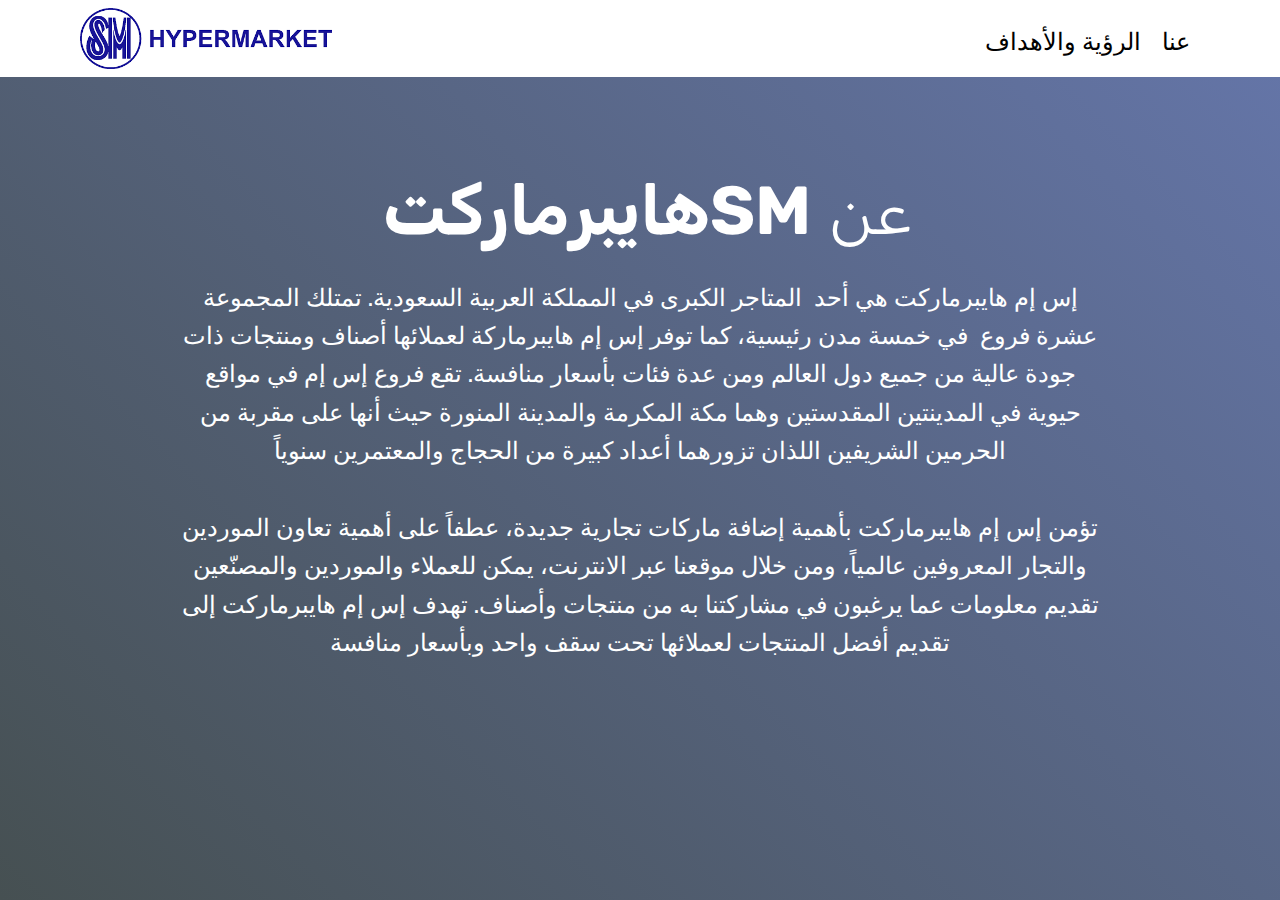
<file: page1.html>
<!DOCTYPE html>
<html >
<head>
  <!-- Site made with Mobirise Website Builder v4.5.4, https://mobirise.com -->
  <meta charset="UTF-8">
  <meta http-equiv="X-UA-Compatible" content="IE=edge">
  <meta name="generator" content="Mobirise v4.5.4, mobirise.com">
  <meta name="viewport" content="width=device-width, initial-scale=1, minimum-scale=1">
  <link rel="shortcut icon" href="assets/images/images-1-456x110.png" type="image/x-icon">
  <meta name="description" content="Website Builder Description">
  <title>عن SM</title>
  <link rel="stylesheet" href="assets/web/assets/mobirise-icons/mobirise-icons.css">
  <link rel="stylesheet" href="assets/tether/tether.min.css">
  <link rel="stylesheet" href="assets/bootstrap/css/bootstrap.min.css">
  <link rel="stylesheet" href="assets/bootstrap/css/bootstrap-grid.min.css">
  <link rel="stylesheet" href="assets/bootstrap/css/bootstrap-reboot.min.css">
  <link rel="stylesheet" href="assets/dropdown/css/style.css">
  <link rel="stylesheet" href="assets/theme/css/style.css">
  <link rel="stylesheet" href="assets/mobirise/css/mbr-additional.css" type="text/css">
  
  
  
</head>
<body>
<section class="menu cid-qI7qcNapce" once="menu" id="menu2-4">

    

    <nav class="navbar navbar-expand beta-menu navbar-dropdown align-items-center navbar-fixed-top navbar-toggleable-sm">
        <button class="navbar-toggler navbar-toggler-right" type="button" data-toggle="collapse" data-target="#navbarSupportedContent" aria-controls="navbarSupportedContent" aria-expanded="false" aria-label="Toggle navigation">
            <div class="hamburger">
                <span></span>
                <span></span>
                <span></span>
                <span></span>
            </div>
        </button>
        <div class="menu-logo">
            <div class="navbar-brand">
                <span class="navbar-logo">
                    <a href="https://mobirise.com">
                        <img src="assets/images/images-1-456x110.png" alt="Mobirise" title="" style="height: 3.8rem;">
                    </a>
                </span>
                
            </div>
        </div>
        <div class="collapse navbar-collapse" id="navbarSupportedContent">
            <ul class="navbar-nav nav-dropdown nav-right" data-app-modern-menu="true"><li class="nav-item">
                    <a class="nav-link link text-black display-5" href="page2.html">الرؤية والأهداف</a>
                </li>
                <li class="nav-item"><a class="nav-link link text-black display-5" href="page1.html" target="_blank">
                        عنا</a></li></ul>
            
        </div>
    </nav>
</section>

<section class="engine"><a href="https://mobirise.co/m">bootstrap table</a></section><section class="header5 cid-qI7yX2h173 mbr-fullscreen" id="header5-5">

    

    
    <div class="container">
        <div class="row justify-content-center">
            <div class="mbr-white col-md-10">
                <h1 class="mbr-section-title align-center pb-3 mbr-fonts-style display-1"><strong>&nbsp;هايبرماركتSM</strong> عن</h1>
                <p class="mbr-text align-center display-5 pb-3 mbr-fonts-style">إس إم هايبرماركت هي أحد &nbsp;المتاجر الكبرى في المملكة العربية السعودية. تمتلك المجموعة عشرة فروع &nbsp;في خمسة مدن رئيسية، كما توفر إس إم هايبرماركة لعملائها أصناف ومنتجات ذات جودة عالية من جميع دول العالم ومن عدة فئات بأسعار منافسة. تقع فروع إس إم في مواقع حيوية في المدينتين المقدستين وهما مكة المكرمة والمدينة المنورة حيث أنها على مقربة من الحرمين الشريفين اللذان تزورهما أعداد كبيرة من الحجاج والمعتمرين سنوياً
<br>
<br>تؤمن إس إم هايبرماركت بأهمية إضافة ماركات تجارية جديدة، عطفاً على أهمية تعاون الموردين والتجار المعروفين عالمياً، ومن خلال موقعنا عبر الانترنت، يمكن للعملاء والموردين والمصنّعين تقديم معلومات عما يرغبون في مشاركتنا به من منتجات وأصناف. تهدف إس إم هايبرماركت إلى تقديم أفضل المنتجات لعملائها تحت سقف واحد وبأسعار منافسة
<br>
<br></p>
                
            </div>
        </div>
    </div>

    
</section>


  <script src="assets/web/assets/jquery/jquery.min.js"></script>
  <script src="assets/popper/popper.min.js"></script>
  <script src="assets/tether/tether.min.js"></script>
  <script src="assets/bootstrap/js/bootstrap.min.js"></script>
  <script src="assets/smoothscroll/smooth-scroll.js"></script>
  <script src="assets/dropdown/js/script.min.js"></script>
  <script src="assets/touchswipe/jquery.touch-swipe.min.js"></script>
  <script src="assets/theme/js/script.js"></script>
  
  
</body>
</html>
</file>
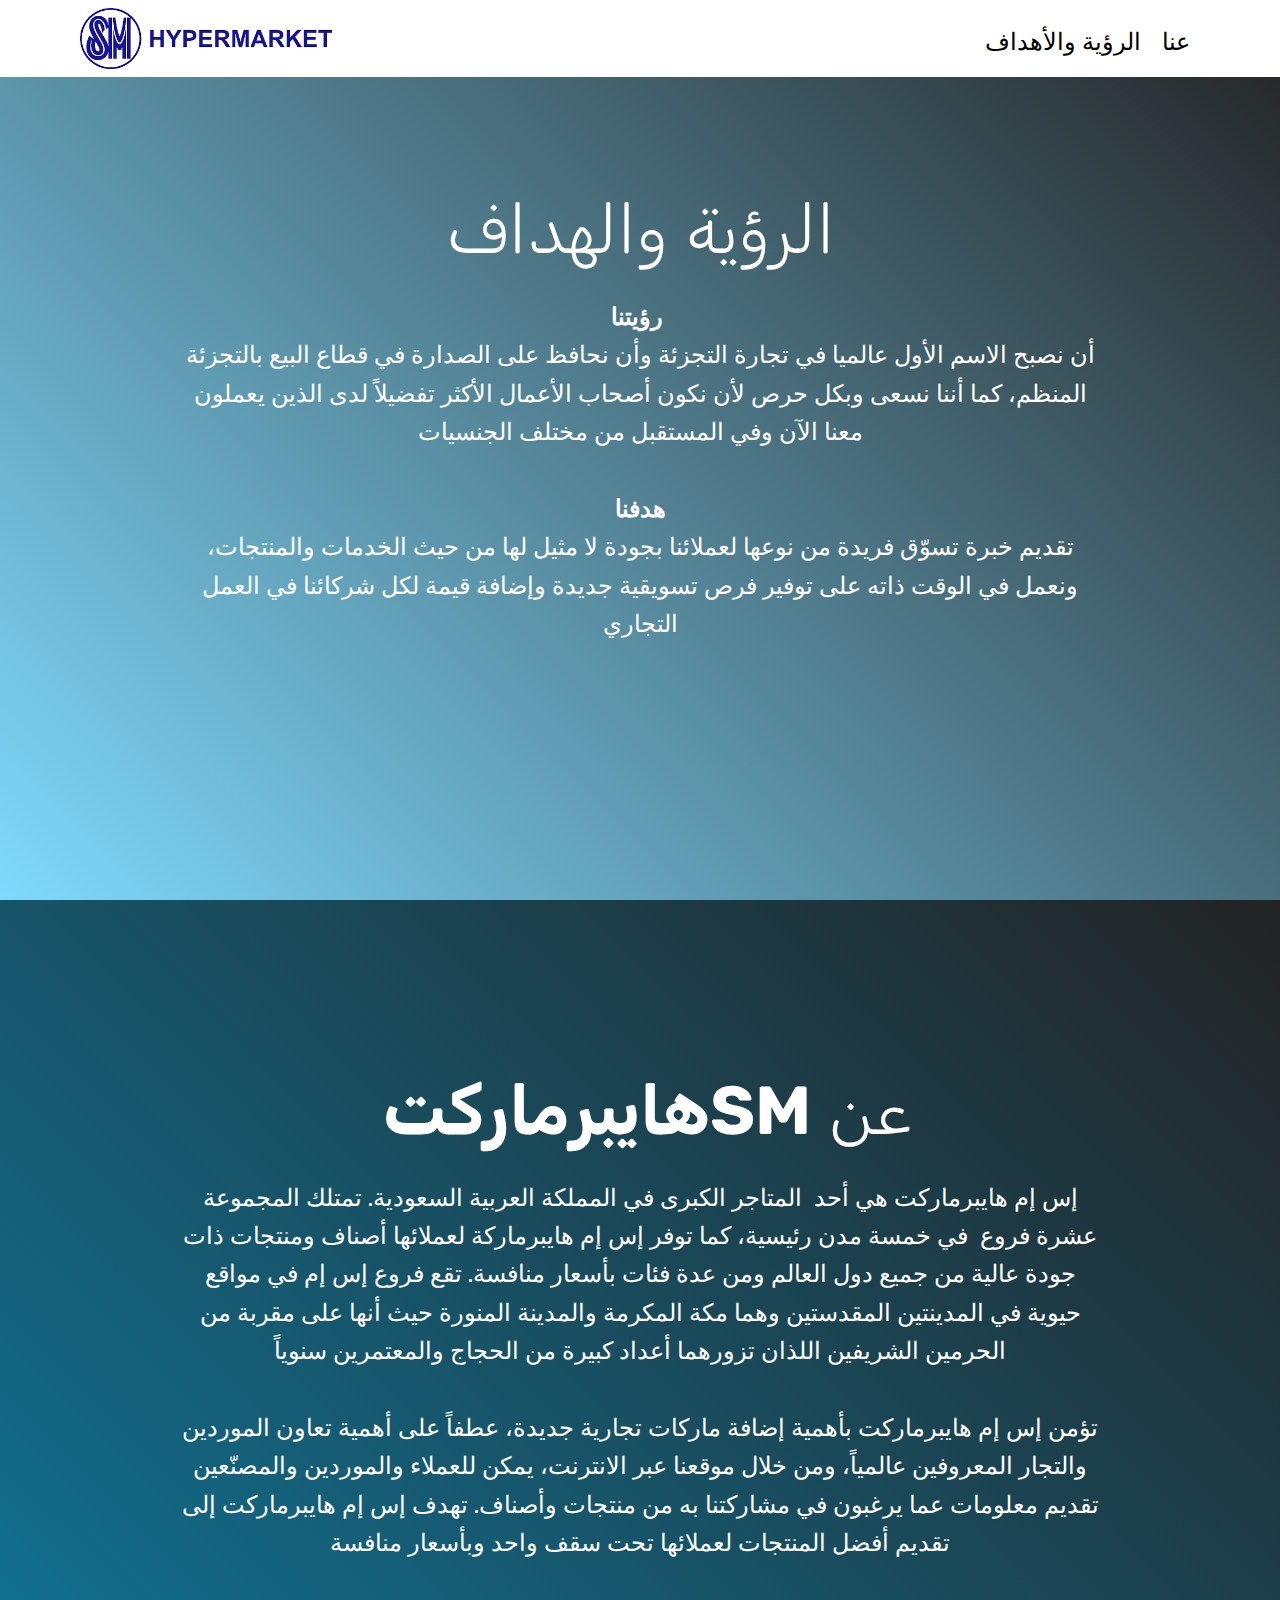
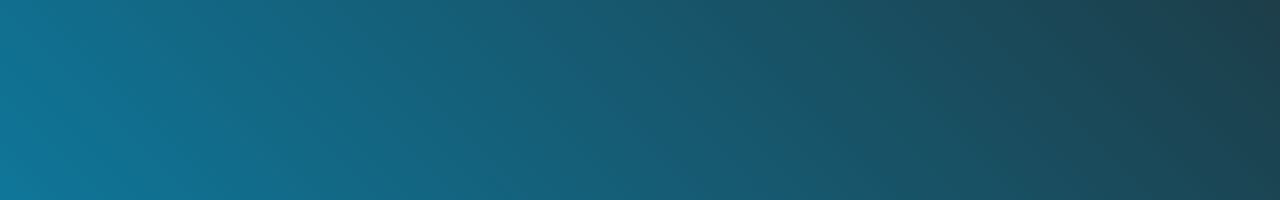
<file: page2.html>
<!DOCTYPE html>
<html >
<head>
  <!-- Site made with Mobirise Website Builder v4.5.4, https://mobirise.com -->
  <meta charset="UTF-8">
  <meta http-equiv="X-UA-Compatible" content="IE=edge">
  <meta name="generator" content="Mobirise v4.5.4, mobirise.com">
  <meta name="viewport" content="width=device-width, initial-scale=1, minimum-scale=1">
  <link rel="shortcut icon" href="assets/images/images-1-456x110.png" type="image/x-icon">
  <meta name="description" content="Website Builder Description">
  <title>الرؤية والأهداف</title>
  <link rel="stylesheet" href="assets/web/assets/mobirise-icons/mobirise-icons.css">
  <link rel="stylesheet" href="assets/tether/tether.min.css">
  <link rel="stylesheet" href="assets/bootstrap/css/bootstrap.min.css">
  <link rel="stylesheet" href="assets/bootstrap/css/bootstrap-grid.min.css">
  <link rel="stylesheet" href="assets/bootstrap/css/bootstrap-reboot.min.css">
  <link rel="stylesheet" href="assets/dropdown/css/style.css">
  <link rel="stylesheet" href="assets/theme/css/style.css">
  <link rel="stylesheet" href="assets/mobirise/css/mbr-additional.css" type="text/css">
  
  
  
</head>
<body>
<section class="menu cid-qI7qcNapce" once="menu" id="menu2-6">

    

    <nav class="navbar navbar-expand beta-menu navbar-dropdown align-items-center navbar-fixed-top navbar-toggleable-sm">
        <button class="navbar-toggler navbar-toggler-right" type="button" data-toggle="collapse" data-target="#navbarSupportedContent" aria-controls="navbarSupportedContent" aria-expanded="false" aria-label="Toggle navigation">
            <div class="hamburger">
                <span></span>
                <span></span>
                <span></span>
                <span></span>
            </div>
        </button>
        <div class="menu-logo">
            <div class="navbar-brand">
                <span class="navbar-logo">
                    <a href="https://mobirise.com">
                        <img src="assets/images/images-1-456x110.png" alt="Mobirise" title="" style="height: 3.8rem;">
                    </a>
                </span>
                
            </div>
        </div>
        <div class="collapse navbar-collapse" id="navbarSupportedContent">
            <ul class="navbar-nav nav-dropdown nav-right" data-app-modern-menu="true"><li class="nav-item">
                    <a class="nav-link link text-black display-5" href="page2.html">الرؤية والأهداف</a>
                </li>
                <li class="nav-item"><a class="nav-link link text-black display-5" href="page1.html" target="_blank">
                        عنا</a></li></ul>
            
        </div>
    </nav>
</section>

<section class="engine"><a href="https://mobirise.co/c">free web page maker</a></section><section class="header5 cid-qI7D5edoKR mbr-fullscreen" id="header5-7">

    

    
    <div class="container">
        <div class="row justify-content-center">
            <div class="mbr-white col-md-10">
                <h1 class="mbr-section-title align-center pb-3 mbr-fonts-style display-1">
                    الرؤية والهداف</h1>
                <p class="mbr-text align-center display-5 pb-3 mbr-fonts-style"><strong>رؤيتنا&nbsp;</strong><br>أن نصبح الاسم الأول عالميا في تجارة التجزئة وأن نحافظ على الصدارة في قطاع البيع بالتجزئة المنظم، كما أننا نسعى وبكل حرص لأن نكون أصحاب الأعمال الأكثر تفضيلاً لدى الذين يعملون معنا الآن وفي المستقبل من مختلف الجنسيات
<br>
<br><strong>هدفنا</strong><br>تقديم خبرة تسوّق فريدة من نوعها لعملائنا بجودة لا مثيل لها من حيث الخدمات والمنتجات، ونعمل في الوقت ذاته على توفير فرص تسويقية جديدة وإضافة قيمة لكل شركائنا في العمل التجاري
<br>
<br></p>
                
            </div>
        </div>
    </div>

    
</section>

<section class="header5 cid-qI7EFIV0hs mbr-fullscreen" id="header5-8">

    

    
    <div class="container">
        <div class="row justify-content-center">
            <div class="mbr-white col-md-10">
                <h1 class="mbr-section-title align-center pb-3 mbr-fonts-style display-1"><strong>&nbsp;هايبرماركتSM</strong> عن</h1>
                <p class="mbr-text align-center display-5 pb-3 mbr-fonts-style">إس إم هايبرماركت هي أحد &nbsp;المتاجر الكبرى في المملكة العربية السعودية. تمتلك المجموعة عشرة فروع &nbsp;في خمسة مدن رئيسية، كما توفر إس إم هايبرماركة لعملائها أصناف ومنتجات ذات جودة عالية من جميع دول العالم ومن عدة فئات بأسعار منافسة. تقع فروع إس إم في مواقع حيوية في المدينتين المقدستين وهما مكة المكرمة والمدينة المنورة حيث أنها على مقربة من الحرمين الشريفين اللذان تزورهما أعداد كبيرة من الحجاج والمعتمرين سنوياً
<br>
<br>تؤمن إس إم هايبرماركت بأهمية إضافة ماركات تجارية جديدة، عطفاً على أهمية تعاون الموردين والتجار المعروفين عالمياً، ومن خلال موقعنا عبر الانترنت، يمكن للعملاء والموردين والمصنّعين تقديم معلومات عما يرغبون في مشاركتنا به من منتجات وأصناف. تهدف إس إم هايبرماركت إلى تقديم أفضل المنتجات لعملائها تحت سقف واحد وبأسعار منافسة
<br>
<br></p>
                
            </div>
        </div>
    </div>

    
</section>


  <script src="assets/web/assets/jquery/jquery.min.js"></script>
  <script src="assets/popper/popper.min.js"></script>
  <script src="assets/tether/tether.min.js"></script>
  <script src="assets/bootstrap/js/bootstrap.min.js"></script>
  <script src="assets/smoothscroll/smooth-scroll.js"></script>
  <script src="assets/dropdown/js/script.min.js"></script>
  <script src="assets/touchswipe/jquery.touch-swipe.min.js"></script>
  <script src="assets/theme/js/script.js"></script>
  
  
</body>
</html>
</file>
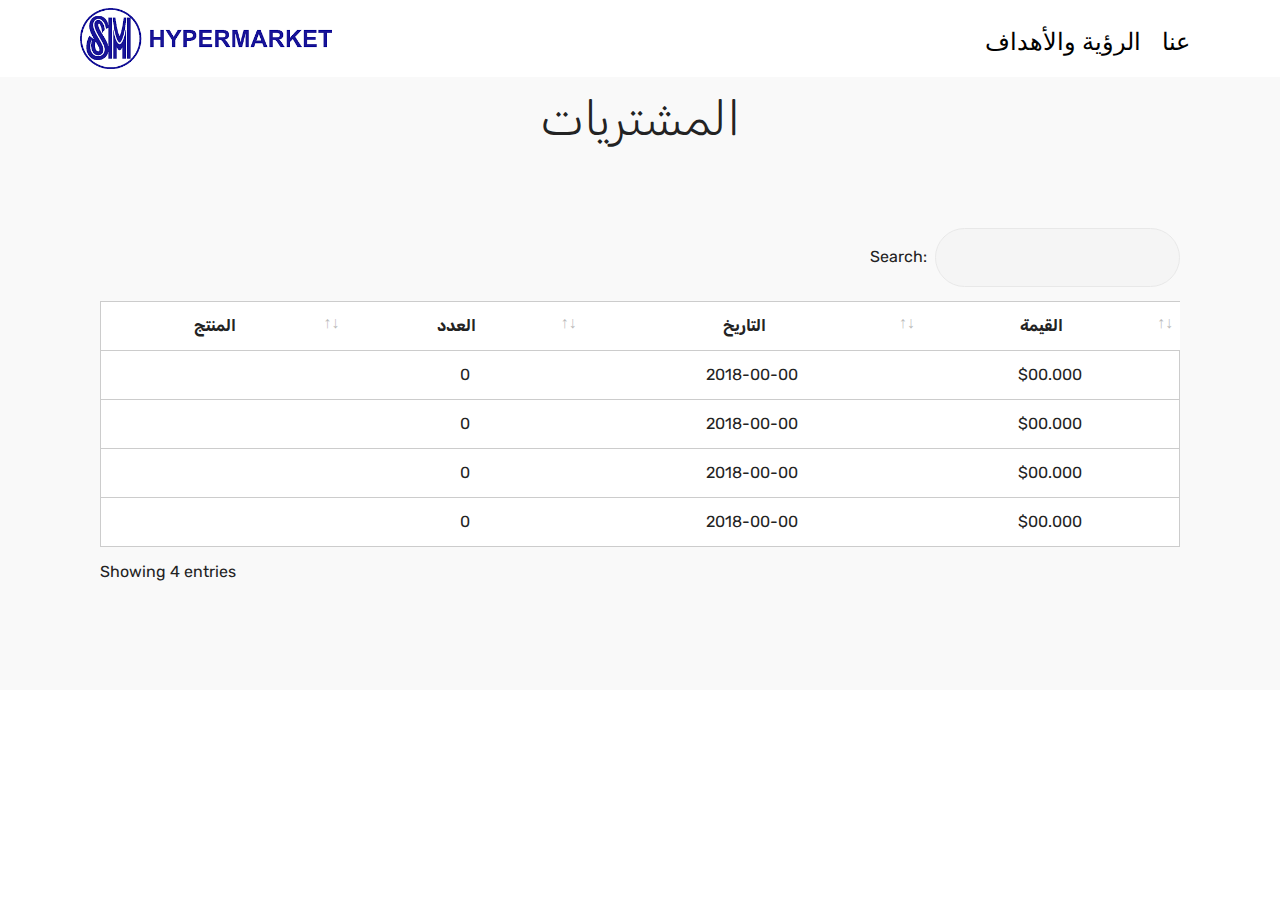
<file: page3.html>
<!DOCTYPE html>
<html >
<head>
  <!-- Site made with Mobirise Website Builder v4.5.4, https://mobirise.com -->
  <meta charset="UTF-8">
  <meta http-equiv="X-UA-Compatible" content="IE=edge">
  <meta name="generator" content="Mobirise v4.5.4, mobirise.com">
  <meta name="viewport" content="width=device-width, initial-scale=1, minimum-scale=1">
  <link rel="shortcut icon" href="assets/images/images-1-456x110.png" type="image/x-icon">
  <meta name="description" content="Website Builder Description">
  <title>المشتريات</title>
  <link rel="stylesheet" href="assets/web/assets/mobirise-icons/mobirise-icons.css">
  <link rel="stylesheet" href="assets/tether/tether.min.css">
  <link rel="stylesheet" href="assets/bootstrap/css/bootstrap.min.css">
  <link rel="stylesheet" href="assets/bootstrap/css/bootstrap-grid.min.css">
  <link rel="stylesheet" href="assets/bootstrap/css/bootstrap-reboot.min.css">
  <link rel="stylesheet" href="assets/dropdown/css/style.css">
  <link rel="stylesheet" href="assets/datatables/data-tables.bootstrap4.min.css">
  <link rel="stylesheet" href="assets/theme/css/style.css">
  <link rel="stylesheet" href="assets/mobirise/css/mbr-additional.css" type="text/css">
  
  
  
</head>
<body>
<section class="menu cid-qI7qcNapce" once="menu" id="menu2-s">

    

    <nav class="navbar navbar-expand beta-menu navbar-dropdown align-items-center navbar-fixed-top navbar-toggleable-sm">
        <button class="navbar-toggler navbar-toggler-right" type="button" data-toggle="collapse" data-target="#navbarSupportedContent" aria-controls="navbarSupportedContent" aria-expanded="false" aria-label="Toggle navigation">
            <div class="hamburger">
                <span></span>
                <span></span>
                <span></span>
                <span></span>
            </div>
        </button>
        <div class="menu-logo">
            <div class="navbar-brand">
                <span class="navbar-logo">
                    <a href="https://mobirise.com">
                        <img src="assets/images/images-1-456x110.png" alt="Mobirise" title="" style="height: 3.8rem;">
                    </a>
                </span>
                
            </div>
        </div>
        <div class="collapse navbar-collapse" id="navbarSupportedContent">
            <ul class="navbar-nav nav-dropdown nav-right" data-app-modern-menu="true"><li class="nav-item">
                    <a class="nav-link link text-black display-5" href="page2.html">الرؤية والأهداف</a>
                </li>
                <li class="nav-item"><a class="nav-link link text-black display-5" href="page1.html" target="_blank">
                        عنا</a></li></ul>
            
        </div>
    </nav>
</section>

<section class="engine"><a href="https://mobirise.co/q">bootstrap slider</a></section><section class="section-table cid-qIdWFc2AE9" id="table1-w">

  
  
  <div class="container container-table">
      <h2 class="mbr-section-title mbr-fonts-style align-center pb-3 display-2">
          المشتريات</h2>
      <h3 class="mbr-section-subtitle mbr-fonts-style align-center pb-5 mbr-light display-5"></h3>
      <div class="table-wrapper">
        <div class="container">
          <div class="row search">
            <div class="col-md-6"></div>
            <div class="col-md-6">
                <div class="dataTables_filter">
                  <label class="searchInfo mbr-fonts-style display-7">Search:</label>
                  <input class="form-control input-sm" disabled="">
                </div>
            </div>
          </div>
        </div>

        <div class="container scroll">
          <table class="table isSearch" cellspacing="0">
            <thead>
              <tr class="table-heads ">
                  
                  
                  
                  
              <th class="head-item mbr-fonts-style display-7">
                      المنتج</th><th class="head-item mbr-fonts-style display-7">
                      العدد</th><th class="head-item mbr-fonts-style display-7">التاريخ</th><th class="head-item mbr-fonts-style display-7">
                      القيمة&nbsp;</th></tr>
            </thead>

            <tbody>
              
              
              
              
            <tr> 
                
                
                
                
              <td class="body-item mbr-fonts-style display-7"></td><td class="body-item mbr-fonts-style display-7">0</td><td class="body-item mbr-fonts-style display-7">2018-00-00</td><td class="body-item mbr-fonts-style display-7">$00.000</td></tr><tr>
                
                
                
                
              <td class="body-item mbr-fonts-style display-7"></td><td class="body-item mbr-fonts-style display-7">0</td><td class="body-item mbr-fonts-style display-7">2018-00-00</td><td class="body-item mbr-fonts-style display-7">$00.000</td></tr><tr>
                
                
                
                
              <td class="body-item mbr-fonts-style display-7"></td><td class="body-item mbr-fonts-style display-7">0</td><td class="body-item mbr-fonts-style display-7">2018-00-00</td><td class="body-item mbr-fonts-style display-7">$00.000</td></tr><tr>
                
                
                
                
              <td class="body-item mbr-fonts-style display-7"></td><td class="body-item mbr-fonts-style display-7">0</td><td class="body-item mbr-fonts-style display-7">2018-00-00</td><td class="body-item mbr-fonts-style display-7">$00.000</td></tr></tbody>
          </table>
        </div>
        <div class="container table-info-container">
          <div class="row info">
            <div class="col-md-6">
              <div class="dataTables_info mbr-fonts-style display-7">
                <span class="infoBefore">Showing</span>
                <span class="inactive infoRows"></span>
                <span class="infoAfter">entries</span>
                <span class="infoFilteredBefore">(filtered from</span>
                <span class="inactive infoRows"></span>
                <span class="infoFilteredAfter"> total entries)</span>
              </div>
            </div>
            <div class="col-md-6"></div>
          </div>
        </div>
      </div>
    </div>
</section>


  <script src="assets/web/assets/jquery/jquery.min.js"></script>
  <script src="assets/popper/popper.min.js"></script>
  <script src="assets/tether/tether.min.js"></script>
  <script src="assets/bootstrap/js/bootstrap.min.js"></script>
  <script src="assets/smoothscroll/smooth-scroll.js"></script>
  <script src="assets/dropdown/js/script.min.js"></script>
  <script src="assets/touchswipe/jquery.touch-swipe.min.js"></script>
  <script src="assets/datatables/jquery.data-tables.min.js"></script>
  <script src="assets/datatables/data-tables.bootstrap4.min.js"></script>
  <script src="assets/theme/js/script.js"></script>
  
  
</body>
</html>
</file>
<file: assets/web/assets/mobirise-icons/mobirise-icons.css>
@font-face {
  font-family: 'MobiriseIcons';
  src:  url('mobirise-icons.eot?spat4u');
  src:  url('mobirise-icons.eot?spat4u#iefix') format('embedded-opentype'),
    url('mobirise-icons.ttf?spat4u') format('truetype'),
    url('mobirise-icons.woff?spat4u') format('woff'),
    url('mobirise-icons.svg?spat4u#MobiriseIcons') format('svg');
  font-weight: normal;
  font-style: normal;
}

[class^="mbri-"], [class*=" mbri-"] {
  /* use !important to prevent issues with browser extensions that change fonts */
  font-family: MobiriseIcons !important;
  speak: none;
  font-style: normal;
  font-weight: normal;
  font-variant: normal;
  text-transform: none;
  line-height: 1;

  /* Better Font Rendering =========== */
  -webkit-font-smoothing: antialiased;
  -moz-osx-font-smoothing: grayscale;
}

.mbri-add-submenu:before {
  content: "\e900";
}
.mbri-alert:before {
  content: "\e901";
}
.mbri-align-center:before {
  content: "\e902";
}
.mbri-align-justify:before {
  content: "\e903";
}
.mbri-align-left:before {
  content: "\e904";
}
.mbri-align-right:before {
  content: "\e905";
}
.mbri-android:before {
  content: "\e906";
}
.mbri-apple:before {
  content: "\e907";
}
.mbri-arrow-down:before {
  content: "\e908";
}
.mbri-arrow-next:before {
  content: "\e909";
}
.mbri-arrow-prev:before {
  content: "\e90a";
}
.mbri-arrow-up:before {
  content: "\e90b";
}
.mbri-bold:before {
  content: "\e90c";
}
.mbri-bookmark:before {
  content: "\e90d";
}
.mbri-bootstrap:before {
  content: "\e90e";
}
.mbri-briefcase:before {
  content: "\e90f";
}
.mbri-browse:before {
  content: "\e910";
}
.mbri-bulleted-list:before {
  content: "\e911";
}
.mbri-calendar:before {
  content: "\e912";
}
.mbri-camera:before {
  content: "\e913";
}
.mbri-cart-add:before {
  content: "\e914";
}
.mbri-cart-full:before {
  content: "\e915";
}
.mbri-cash:before {
  content: "\e916";
}
.mbri-change-style:before {
  content: "\e917";
}
.mbri-chat:before {
  content: "\e918";
}
.mbri-clock:before {
  content: "\e919";
}
.mbri-close:before {
  content: "\e91a";
}
.mbri-cloud:before {
  content: "\e91b";
}
.mbri-code:before {
  content: "\e91c";
}
.mbri-contact-form:before {
  content: "\e91d";
}
.mbri-credit-card:before {
  content: "\e91e";
}
.mbri-cursor-click:before {
  content: "\e91f";
}
.mbri-cust-feedback:before {
  content: "\e920";
}
.mbri-database:before {
  content: "\e921";
}
.mbri-delivery:before {
  content: "\e922";
}
.mbri-desktop:before {
  content: "\e923";
}
.mbri-devices:before {
  content: "\e924";
}
.mbri-down:before {
  content: "\e925";
}
.mbri-download:before {
  content: "\e989";
}
.mbri-drag-n-drop:before {
  content: "\e927";
}
.mbri-drag-n-drop2:before {
  content: "\e928";
}
.mbri-edit:before {
  content: "\e929";
}
.mbri-edit2:before {
  content: "\e92a";
}
.mbri-error:before {
  content: "\e92b";
}
.mbri-extension:before {
  content: "\e92c";
}
.mbri-features:before {
  content: "\e92d";
}
.mbri-file:before {
  content: "\e92e";
}
.mbri-flag:before {
  content: "\e92f";
}
.mbri-folder:before {
  content: "\e930";
}
.mbri-gift:before {
  content: "\e931";
}
.mbri-github:before {
  content: "\e932";
}
.mbri-globe:before {
  content: "\e933";
}
.mbri-globe-2:before {
  content: "\e934";
}
.mbri-growing-chart:before {
  content: "\e935";
}
.mbri-hearth:before {
  content: "\e936";
}
.mbri-help:before {
  content: "\e937";
}
.mbri-home:before {
  content: "\e938";
}
.mbri-hot-cup:before {
  content: "\e939";
}
.mbri-idea:before {
  content: "\e93a";
}
.mbri-image-gallery:before {
  content: "\e93b";
}
.mbri-image-slider:before {
  content: "\e93c";
}
.mbri-info:before {
  content: "\e93d";
}
.mbri-italic:before {
  content: "\e93e";
}
.mbri-key:before {
  content: "\e93f";
}
.mbri-laptop:before {
  content: "\e940";
}
.mbri-layers:before {
  content: "\e941";
}
.mbri-left-right:before {
  content: "\e942";
}
.mbri-left:before {
  content: "\e943";
}
.mbri-letter:before {
  content: "\e944";
}
.mbri-like:before {
  content: "\e945";
}
.mbri-link:before {
  content: "\e946";
}
.mbri-lock:before {
  content: "\e947";
}
.mbri-login:before {
  content: "\e948";
}
.mbri-logout:before {
  content: "\e949";
}
.mbri-magic-stick:before {
  content: "\e94a";
}
.mbri-map-pin:before {
  content: "\e94b";
}
.mbri-menu:before {
  content: "\e94c";
}
.mbri-mobile:before {
  content: "\e94d";
}
.mbri-mobile2:before {
  content: "\e94e";
}
.mbri-mobirise:before {
  content: "\e94f";
}
.mbri-more-horizontal:before {
  content: "\e950";
}
.mbri-more-vertical:before {
  content: "\e951";
}
.mbri-music:before {
  content: "\e952";
}
.mbri-new-file:before {
  content: "\e953";
}
.mbri-numbered-list:before {
  content: "\e954";
}
.mbri-opened-folder:before {
  content: "\e955";
}
.mbri-pages:before {
  content: "\e956";
}
.mbri-paper-plane:before {
  content: "\e957";
}
.mbri-paperclip:before {
  content: "\e958";
}
.mbri-photo:before {
  content: "\e959";
}
.mbri-photos:before {
  content: "\e95a";
}
.mbri-pin:before {
  content: "\e95b";
}
.mbri-play:before {
  content: "\e95c";
}
.mbri-plus:before {
  content: "\e95d";
}
.mbri-preview:before {
  content: "\e95e";
}
.mbri-print:before {
  content: "\e95f";
}
.mbri-protect:before {
  content: "\e960";
}
.mbri-question:before {
  content: "\e961";
}
.mbri-quote-left:before {
  content: "\e962";
}
.mbri-quote-right:before {
  content: "\e963";
}
.mbri-refresh:before {
  content: "\e964";
}
.mbri-responsive:before {
  content: "\e965";
}
.mbri-right:before {
  content: "\e966";
}
.mbri-rocket:before {
  content: "\e967";
}
.mbri-sad-face:before {
  content: "\e968";
}
.mbri-sale:before {
  content: "\e969";
}
.mbri-save:before {
  content: "\e96a";
}
.mbri-search:before {
  content: "\e96b";
}
.mbri-setting:before {
  content: "\e96c";
}
.mbri-setting2:before {
  content: "\e96d";
}
.mbri-setting3:before {
  content: "\e96e";
}
.mbri-share:before {
  content: "\e96f";
}
.mbri-shopping-bag:before {
  content: "\e970";
}
.mbri-shopping-basket:before {
  content: "\e971";
}
.mbri-shopping-cart:before {
  content: "\e972";
}
.mbri-sites:before {
  content: "\e973";
}
.mbri-smile-face:before {
  content: "\e974";
}
.mbri-speed:before {
  content: "\e975";
}
.mbri-star:before {
  content: "\e976";
}
.mbri-success:before {
  content: "\e977";
}
.mbri-sun:before {
  content: "\e978";
}
.mbri-sun2:before {
  content: "\e979";
}
.mbri-tablet:before {
  content: "\e97a";
}
.mbri-tablet-vertical:before {
  content: "\e97b";
}
.mbri-target:before {
  content: "\e97c";
}
.mbri-timer:before {
  content: "\e97d";
}
.mbri-to-ftp:before {
  content: "\e97e";
}
.mbri-to-local-drive:before {
  content: "\e97f";
}
.mbri-touch-swipe:before {
  content: "\e980";
}
.mbri-touch:before {
  content: "\e981";
}
.mbri-trash:before {
  content: "\e982";
}
.mbri-underline:before {
  content: "\e983";
}
.mbri-unlink:before {
  content: "\e984";
}
.mbri-unlock:before {
  content: "\e985";
}
.mbri-up-down:before {
  content: "\e986";
}
.mbri-up:before {
  content: "\e987";
}
.mbri-update:before {
  content: "\e988";
}
.mbri-upload:before {
 content: "\e926"; 
}
.mbri-user:before {
  content: "\e98a";
}
.mbri-user2:before {
  content: "\e98b";
}
.mbri-users:before {
  content: "\e98c";
}
.mbri-video:before {
  content: "\e98d";
}
.mbri-video-play:before {
  content: "\e98e";
}
.mbri-watch:before {
  content: "\e98f";
}
.mbri-website-theme:before {
  content: "\e990";
}
.mbri-wifi:before {
  content: "\e991";
}
.mbri-windows:before {
  content: "\e992";
}
.mbri-zoom-out:before {
  content: "\e993";
}
.mbri-redo:before {
  content: "\e994";
}
.mbri-undo:before {
  content: "\e995";
}
</file>
<file: assets/dropdown/css/style.css>
.navbar-dropdown {
  left: 0;
  padding: 0;
  position: absolute;
  right: 0;
  top: 0;
  transition: all 0.45s ease;
  z-index: 1030;
  background: #282828; }
  .navbar-dropdown .navbar-logo {
    margin-right: 0.8rem;
    transition: margin 0.3s ease-in-out;
    vertical-align: middle; }
    .navbar-dropdown .navbar-logo img {
      height: 3.125rem;
      transition: all 0.3s ease-in-out; }
    .navbar-dropdown .navbar-logo.mbr-iconfont {
      font-size: 3.125rem;
      line-height: 3.125rem; }
  .navbar-dropdown .navbar-caption {
    font-weight: 700;
    white-space: normal;
    vertical-align: -4px;
    line-height: 3.125rem !important; }
    .navbar-dropdown .navbar-caption, .navbar-dropdown .navbar-caption:hover {
      color: inherit;
      text-decoration: none; }
  .navbar-dropdown .mbr-iconfont + .navbar-caption {
    vertical-align: -1px; }
  .navbar-dropdown.navbar-fixed-top {
    position: fixed; }
  .navbar-dropdown .navbar-brand span {
    vertical-align: -4px; }
  .navbar-dropdown.bg-color.transparent {
    background: none; }
  .navbar-dropdown.navbar-short .navbar-brand {
    padding: 0.625rem 0; }
    .navbar-dropdown.navbar-short .navbar-brand span {
      vertical-align: -1px; }
  .navbar-dropdown.navbar-short .navbar-caption {
    line-height: 2.375rem !important;
    vertical-align: -2px; }
  .navbar-dropdown.navbar-short .navbar-logo {
    margin-right: 0.5rem; }
    .navbar-dropdown.navbar-short .navbar-logo img {
      height: 2.375rem; }
    .navbar-dropdown.navbar-short .navbar-logo.mbr-iconfont {
      font-size: 2.375rem;
      line-height: 2.375rem; }
  .navbar-dropdown.navbar-short .mbr-table-cell {
    height: 3.625rem; }
  .navbar-dropdown .navbar-close {
    left: 0.6875rem;
    position: fixed;
    top: 0.75rem;
    z-index: 1000; }
  .navbar-dropdown .hamburger-icon {
    content: "";
    display: inline-block;
    vertical-align: middle;
    width: 16px;
    -webkit-box-shadow: 0 -6px 0 1px #282828,0 0 0 1px #282828,0 6px 0 1px #282828;
    -moz-box-shadow: 0 -6px 0 1px #282828,0 0 0 1px #282828,0 6px 0 1px #282828;
    box-shadow: 0 -6px 0 1px #282828,0 0 0 1px #282828,0 6px 0 1px #282828; }

.dropdown-menu .dropdown-toggle[data-toggle="dropdown-submenu"]::after {
  border-bottom: 0.35em solid transparent;
  border-left: 0.35em solid;
  border-right: 0;
  border-top: 0.35em solid transparent;
  margin-left: 0.3rem; }

.dropdown-menu .dropdown-item:focus {
  outline: 0; }

.nav-dropdown {
  font-size: 0.75rem;
  font-weight: 500;
  height: auto !important; }
  .nav-dropdown .nav-btn {
    padding-left: 1rem; }
  .nav-dropdown .link {
    margin: .667em 1.667em;
    font-weight: 500;
    padding: 0;
    transition: color .2s ease-in-out; }
    .nav-dropdown .link.dropdown-toggle {
      margin-right: 2.583em; }
      .nav-dropdown .link.dropdown-toggle::after {
        margin-left: .25rem;
        border-top: 0.35em solid;
        border-right: 0.35em solid transparent;
        border-left: 0.35em solid transparent;
        border-bottom: 0; }
      .nav-dropdown .link.dropdown-toggle[aria-expanded="true"] {
        margin: 0;
        padding: 0.667em 3.263em  0.667em 1.667em; }
  .nav-dropdown .link::after,
  .nav-dropdown .dropdown-item::after {
    color: inherit; }
  .nav-dropdown .btn {
    font-size: 0.75rem;
    font-weight: 700;
    letter-spacing: 0;
    margin-bottom: 0;
    padding-left: 1.25rem;
    padding-right: 1.25rem; }
  .nav-dropdown .dropdown-menu {
    border-radius: 0;
    border: 0;
    left: 0;
    margin: 0;
    padding-bottom: 1.25rem;
    padding-top: 1.25rem;
    position: relative; }
  .nav-dropdown .dropdown-submenu {
    margin-left: 0.125rem;
    top: 0; }
  .nav-dropdown .dropdown-item {
    font-weight: 500;
    line-height: 2;
    padding: 0.3846em 4.615em 0.3846em 1.5385em;
    position: relative;
    transition: color .2s ease-in-out, background-color .2s ease-in-out; }
    .nav-dropdown .dropdown-item::after {
      margin-top: -0.3077em;
      position: absolute;
      right: 1.1538em;
      top: 50%; }
    .nav-dropdown .dropdown-item:focus, .nav-dropdown .dropdown-item:hover {
      background: none; }

@media (max-width: 767px) {
  .nav-dropdown.navbar-toggleable-sm {
    bottom: 0;
    display: none;
    left: 0;
    overflow-x: hidden;
    position: fixed;
    top: 0;
    transform: translateX(-100%);
    -ms-transform: translateX(-100%);
    -webkit-transform: translateX(-100%);
    width: 18.75rem;
    z-index: 999; } }
.nav-dropdown.navbar-toggleable-xl {
  bottom: 0;
  display: none;
  left: 0;
  overflow-x: hidden;
  position: fixed;
  top: 0;
  transform: translateX(-100%);
  -ms-transform: translateX(-100%);
  -webkit-transform: translateX(-100%);
  width: 18.75rem;
  z-index: 999; }

.nav-dropdown-sm {
  display: block !important;
  overflow-x: hidden;
  overflow: auto;
  padding-top: 3.875rem; }
  .nav-dropdown-sm::after {
    content: "";
    display: block;
    height: 3rem;
    width: 100%; }
  .nav-dropdown-sm.collapse.in ~ .navbar-close {
    display: block !important; }
  .nav-dropdown-sm.collapsing, .nav-dropdown-sm.collapse.in {
    transform: translateX(0);
    -ms-transform: translateX(0);
    -webkit-transform: translateX(0);
    transition: all 0.25s ease-out;
    -webkit-transition: all 0.25s ease-out;
    background: #282828; }
  .nav-dropdown-sm.collapsing[aria-expanded="false"] {
    transform: translateX(-100%);
    -ms-transform: translateX(-100%);
    -webkit-transform: translateX(-100%); }
  .nav-dropdown-sm .nav-item {
    display: block;
    margin-left: 0 !important;
    padding-left: 0; }
  .nav-dropdown-sm .link,
  .nav-dropdown-sm .dropdown-item {
    border-top: 1px dotted rgba(255, 255, 255, 0.1);
    font-size: 0.8125rem;
    line-height: 1.6;
    margin: 0 !important;
    padding: 0.875rem 2.4rem 0.875rem 1.5625rem !important;
    position: relative;
    white-space: normal; }
    .nav-dropdown-sm .link:focus, .nav-dropdown-sm .link:hover,
    .nav-dropdown-sm .dropdown-item:focus,
    .nav-dropdown-sm .dropdown-item:hover {
      background: rgba(0, 0, 0, 0.2) !important;
      color: #c0a375; }
  .nav-dropdown-sm .nav-btn {
    position: relative;
    padding: 1.5625rem 1.5625rem 0 1.5625rem; }
    .nav-dropdown-sm .nav-btn::before {
      border-top: 1px dotted rgba(255, 255, 255, 0.1);
      content: "";
      left: 0;
      position: absolute;
      top: 0;
      width: 100%; }
    .nav-dropdown-sm .nav-btn + .nav-btn {
      padding-top: 0.625rem; }
      .nav-dropdown-sm .nav-btn + .nav-btn::before {
        display: none; }
  .nav-dropdown-sm .btn {
    padding: 0.625rem 0; }
  .nav-dropdown-sm .dropdown-toggle[data-toggle="dropdown-submenu"]::after {
    margin-left: .25rem;
    border-top: 0.35em solid;
    border-right: 0.35em solid transparent;
    border-left: 0.35em solid transparent;
    border-bottom: 0; }
  .nav-dropdown-sm .dropdown-toggle[data-toggle="dropdown-submenu"][aria-expanded="true"]::after {
    border-top: 0;
    border-right: 0.35em solid transparent;
    border-left: 0.35em solid transparent;
    border-bottom: 0.35em solid; }
  .nav-dropdown-sm .dropdown-menu {
    margin: 0;
    padding: 0;
    position: relative;
    top: 0;
    left: 0;
    width: 100%;
    border: 0;
    float: none;
    border-radius: 0;
    background: none; }
  .nav-dropdown-sm .dropdown-submenu {
    left: 100%;
    margin-left: 0.125rem;
    margin-top: -1.25rem;
    top: 0; }

.navbar-toggleable-sm .nav-dropdown .dropdown-menu {
  position: absolute; }

.navbar-toggleable-sm .nav-dropdown .dropdown-submenu {
  left: 100%;
  margin-left: 0.125rem;
  margin-top: -1.25rem;
  top: 0; }

.navbar-toggleable-sm.opened .nav-dropdown .dropdown-menu {
  position: relative; }

.navbar-toggleable-sm.opened .nav-dropdown .dropdown-submenu {
  left: 0;
  margin-left: 00rem;
  margin-top: 0rem;
  top: 0; }

.is-builder .nav-dropdown.collapsing {
  transition: none !important; }

/*# sourceMappingURL=style.css.map */
</file>
<file: assets/theme/css/style.css>
/*!
 * Mobirise v4 theme (https://mobirise.com/)
 * Copyright 2017 Mobirise
 */
section {
  background-color: #eeeeee; }

section,
.container,
.container-fluid {
  position: relative;
  word-wrap: break-word; }

a.mbr-iconfont:hover {
  text-decoration: none; }

.article .lead p, .article .lead ul, .article .lead ol, .article .lead pre, .article .lead blockquote {
  margin-bottom: 0; }

a {
  font-style: normal;
  font-weight: 400;
  cursor: pointer; }
  a, a:hover {
    text-decoration: none; }

figure {
  margin-bottom: 0; }

body {
  color: #232323; }

h1, h2, h3, h4, h5, h6,
.h1, .h2, .h3, .h4, .h5, .h6,
.display-1, .display-2, .display-3, .display-4 {
  line-height: 1;
  word-break: break-word;
  word-wrap: break-word; }

b, strong {
  font-weight: bold; }

blockquote {
  padding: 10px 0 10px 20px;
  position: relative;
  border-left: 2px solid;
  border-color: #ff3366; }

input:-webkit-autofill, input:-webkit-autofill:hover, input:-webkit-autofill:focus, input:-webkit-autofill:active {
  transition-delay: 9999s;
  transition-property: background-color, color; }

textarea[type="hidden"] {
  display: none; }

body {
  position: relative; }

section {
  background-position: 50% 50%;
  background-repeat: no-repeat;
  background-size: cover; }
  section .mbr-background-video,
  section .mbr-background-video-preview {
    position: absolute;
    bottom: 0;
    left: 0;
    right: 0;
    top: 0; }

.hidden {
  visibility: hidden; }

.mbr-z-index20 {
  z-index: 20; }

/*! Base colors */
.mbr-white {
  color: #ffffff; }

.mbr-black {
  color: #000000; }

.mbr-bg-white {
  background-color: #ffffff; }

.mbr-bg-black {
  background-color: #000000; }

/*! Text-aligns */
.align-left {
  text-align: left; }

.align-center {
  text-align: center; }

.align-right {
  text-align: right; }

@media (max-width: 767px) {
  .align-left, .align-center, .align-right, .mbr-section-btn, .mbr-section-title {
    text-align: center; } }
/*! Font-weight  */
.mbr-light {
  font-weight: 300; }

.mbr-regular {
  font-weight: 400; }

.mbr-semibold {
  font-weight: 500; }

.mbr-bold {
  font-weight: 700; }

/*! Media  */
.media-size-item {
  -webkit-flex: 1 1 auto;
  -moz-flex: 1 1 auto;
  -ms-flex: 1 1 auto;
  -o-flex: 1 1 auto;
  flex: 1 1 auto; }

.media-content {
  -webkit-flex-basis: 100%;
  flex-basis: 100%; }

.media-container-row {
  display: -ms-flexbox;
  display: -webkit-flex;
  display: flex;
  -webkit-flex-direction: row;
  -ms-flex-direction: row;
  flex-direction: row;
  -webkit-flex-wrap: wrap;
  -ms-flex-wrap: wrap;
  flex-wrap: wrap;
  -webkit-justify-content: center;
  -ms-flex-pack: center;
  justify-content: center;
  -webkit-align-content: center;
  -ms-flex-line-pack: center;
  align-content: center;
  -webkit-align-items: start;
  -ms-flex-align: start;
  align-items: start; }
  .media-container-row .media-size-item {
    width: 400px; }

.media-container-column {
  display: -ms-flexbox;
  display: -webkit-flex;
  display: flex;
  -webkit-flex-direction: column;
  -ms-flex-direction: column;
  flex-direction: column;
  -webkit-flex-wrap: wrap;
  -ms-flex-wrap: wrap;
  flex-wrap: wrap;
  -webkit-justify-content: center;
  -ms-flex-pack: center;
  justify-content: center;
  -webkit-align-content: center;
  -ms-flex-line-pack: center;
  align-content: center;
  -webkit-align-items: stretch;
  -ms-flex-align: stretch;
  align-items: stretch; }
  .media-container-column > * {
    width: 100%; }

@media (min-width: 992px) {
  .media-container-row {
    -webkit-flex-wrap: nowrap;
    -ms-flex-wrap: nowrap;
    flex-wrap: nowrap; } }
figure {
  overflow: hidden; }

figure[mbr-media-size] {
  transition: width 0.1s; }

.mbr-figure img, .mbr-figure iframe {
  display: block;
  width: 100%; }

.card {
  background-color: transparent;
  border: none; }

.card-img {
  text-align: center;
  flex-shrink: 0; }

.media {
  max-width: 100%;
  margin: 0 auto; }

.mbr-figure {
  -ms-flex-item-align: center;
  -ms-grid-row-align: center;
  -webkit-align-self: center;
  align-self: center; }

.media-container > div {
  max-width: 100%; }

.mbr-figure img, .card-img img {
  width: 100%; }

@media (max-width: 991px) {
  .media-size-item {
    width: auto !important; }

  .media {
    width: auto; }

  .mbr-figure {
    width: 100% !important; } }
/*! Buttons */
.mbr-section-btn {
  margin-left: -.25rem;
  margin-right: -.25rem;
  font-size: 0; }

nav .mbr-section-btn {
  margin-left: 0rem;
  margin-right: 0rem; }

/*! Btn icon margin */
.btn .mbr-iconfont, .btn.btn-sm .mbr-iconfont {
  cursor: pointer;
  margin-right: 0.5rem; }

.btn.btn-md .mbr-iconfont, .btn.btn-md .mbr-iconfont {
  margin-right: 0.8rem; }

.mbr-regular {
  font-weight: 400; }

.mbr-semibold {
  font-weight: 500; }

.mbr-bold {
  font-weight: 700; }

[type="submit"] {
  -webkit-appearance: none; }

/*! Full-screen */
.mbr-fullscreen .mbr-overlay {
  min-height: 100vh; }

.mbr-fullscreen {
  display: flex;
  display: -webkit-flex;
  display: -moz-flex;
  display: -ms-flex;
  display: -o-flex;
  align-items: center;
  -webkit-align-items: center;
  min-height: 100vh;
  padding-top: 3rem;
  padding-bottom: 3rem; }

/*! Map */
.map {
  height: 25rem;
  position: relative; }
  .map iframe {
    width: 100%;
    height: 100%; }

/* Form */
.form-asterisk {
  font-family: initial;
  position: absolute;
  top: -2px;
  font-weight: normal; }

/*! Scroll to top arrow */
.mbr-arrow-up {
  bottom: 25px;
  right: 90px;
  position: fixed;
  text-align: right;
  z-index: 5000;
  color: #ffffff;
  font-size: 32px;
  transform: rotate(180deg);
  -webkit-transform: rotate(180deg); }

.mbr-arrow-up a {
  background: rgba(0, 0, 0, 0.2);
  border-radius: 3px;
  color: #fff;
  display: inline-block;
  height: 60px;
  width: 60px;
  outline-style: none !important;
  position: relative;
  text-decoration: none;
  transition: all .3s ease-in-out;
  cursor: pointer;
  text-align: center; }
  .mbr-arrow-up a:hover {
    background-color: rgba(0, 0, 0, 0.4); }
  .mbr-arrow-up a i {
    line-height: 60px; }

.mbr-arrow-up-icon {
  display: block;
  color: #fff; }

.mbr-arrow-up-icon::before {
  content: "\203a";
  display: inline-block;
  font-family: serif;
  font-size: 32px;
  line-height: 1;
  font-style: normal;
  position: relative;
  top: 6px;
  left: -4px;
  -webkit-transform: rotate(-90deg);
  transform: rotate(-90deg); }

/*! Arrow Down */
.mbr-arrow {
  position: absolute;
  bottom: 45px;
  left: 50%;
  width: 60px;
  height: 60px;
  cursor: pointer;
  background-color: rgba(80, 80, 80, 0.5);
  border-radius: 50%;
  -webkit-transform: translateX(-50%);
  transform: translateX(-50%); }
  .mbr-arrow > a {
    display: inline-block;
    text-decoration: none;
    outline-style: none;
    -webkit-animation: arrowdown 1.7s ease-in-out infinite;
    animation: arrowdown 1.7s ease-in-out infinite; }
    .mbr-arrow > a > i {
      position: absolute;
      top: -2px;
      left: 15px;
      font-size: 2rem; }

@keyframes arrowdown {
  0% {
    transform: translateY(0px);
    -webkit-transform: translateY(0px); }
  50% {
    transform: translateY(-5px);
    -webkit-transform: translateY(-5px); }
  100% {
    transform: translateY(0px);
    -webkit-transform: translateY(0px); } }
@-webkit-keyframes arrowdown {
  0% {
    transform: translateY(0px);
    -webkit-transform: translateY(0px); }
  50% {
    transform: translateY(-5px);
    -webkit-transform: translateY(-5px); }
  100% {
    transform: translateY(0px);
    -webkit-transform: translateY(0px); } }
@media (max-width: 500px) {
  .mbr-arrow-up {
    left: 50%;
    right: auto;
    transform: translateX(-50%) rotate(180deg);
    -webkit-transform: translateX(-50%) rotate(180deg); } }
/*Gradients animation*/
@keyframes gradient-animation {
  from {
    background-position: 0% 100%;
    animation-timing-function: ease-in-out; }
  to {
    background-position: 100% 0%;
    animation-timing-function: ease-in-out; } }
@-webkit-keyframes gradient-animation {
  from {
    background-position: 0% 100%;
    animation-timing-function: ease-in-out; }
  to {
    background-position: 100% 0%;
    animation-timing-function: ease-in-out; } }
.bg-gradient {
  background-size: 200% 200%;
  animation: gradient-animation 5s infinite alternate;
  -webkit-animation: gradient-animation 5s infinite alternate; }

.menu .navbar-brand {
  display: -webkit-flex; }
  .menu .navbar-brand span {
    display: flex;
    display: -webkit-flex; }
  .menu .navbar-brand .navbar-caption-wrap {
    display: -webkit-flex; }
  .menu .navbar-brand .navbar-logo img {
    display: -webkit-flex; }
@media (min-width: 768px) and (max-width: 991px) {
  .menu .navbar-toggleable-sm .navbar-nav {
    display: -webkit-box;
    display: -webkit-flex;
    display: -ms-flexbox; } }
@media (min-width: 992px) {
  .menu .navbar-nav.nav-dropdown {
    display: -webkit-flex; }
  .menu .navbar-toggleable-sm .navbar-collapse {
    display: -webkit-flex !important; } }

/*# sourceMappingURL=style.css.map */
.engine {
	position: absolute;
	text-indent: -2400px;
	text-align: center;
	padding: 0;
	top: 0;
	left: -2400px;
}
</file>
<file: assets/mobirise/css/mbr-additional.css>
@import url(https://fonts.googleapis.com/css?family=Rubik:300,300i,400,400i,500,500i,700,700i,900,900i);
@import url(https://fonts.googleapis.com/css?family=Oswald:200,300,400,500,600,700);





body {
  font-style: normal;
  line-height: 1.5;
}
.mbr-section-title {
  font-style: normal;
  line-height: 1.2;
}
.mbr-section-subtitle {
  line-height: 1.3;
}
.mbr-text {
  font-style: normal;
  line-height: 1.6;
}
.display-1 {
  font-family: 'Rubik', sans-serif;
  font-size: 4.25rem;
}
.display-1 > .mbr-iconfont {
  font-size: 6.8rem;
}
.display-2 {
  font-family: 'Rubik', sans-serif;
  font-size: 3rem;
}
.display-2 > .mbr-iconfont {
  font-size: 4.8rem;
}
.display-4 {
  font-family: 'Rubik', sans-serif;
  font-size: 1rem;
}
.display-4 > .mbr-iconfont {
  font-size: 1.6rem;
}
.display-5 {
  font-family: 'Oswald', sans-serif;
  font-size: 1.5rem;
}
.display-5 > .mbr-iconfont {
  font-size: 2.4rem;
}
.display-7 {
  font-family: 'Rubik', sans-serif;
  font-size: 1rem;
}
.display-7 > .mbr-iconfont {
  font-size: 1.6rem;
}
/* ---- Fluid typography for mobile devices ---- */
/* 1.4 - font scale ratio ( bootstrap == 1.42857 ) */
/* 100vw - current viewport width */
/* (48 - 20)  48 == 48rem == 768px, 20 == 20rem == 320px(minimal supported viewport) */
/* 0.65 - min scale variable, may vary */
@media (max-width: 768px) {
  .display-1 {
    font-size: 3.4rem;
    font-size: calc( 2.1374999999999997rem + (4.25 - 2.1374999999999997) * ((100vw - 20rem) / (48 - 20)));
    line-height: calc( 1.4 * (2.1374999999999997rem + (4.25 - 2.1374999999999997) * ((100vw - 20rem) / (48 - 20))));
  }
  .display-2 {
    font-size: 2.4rem;
    font-size: calc( 1.7rem + (3 - 1.7) * ((100vw - 20rem) / (48 - 20)));
    line-height: calc( 1.4 * (1.7rem + (3 - 1.7) * ((100vw - 20rem) / (48 - 20))));
  }
  .display-4 {
    font-size: 0.8rem;
    font-size: calc( 1rem + (1 - 1) * ((100vw - 20rem) / (48 - 20)));
    line-height: calc( 1.4 * (1rem + (1 - 1) * ((100vw - 20rem) / (48 - 20))));
  }
  .display-5 {
    font-size: 1.2rem;
    font-size: calc( 1.175rem + (1.5 - 1.175) * ((100vw - 20rem) / (48 - 20)));
    line-height: calc( 1.4 * (1.175rem + (1.5 - 1.175) * ((100vw - 20rem) / (48 - 20))));
  }
}
/* Buttons */
.btn {
  font-weight: 500;
  border-width: 2px;
  font-style: normal;
  letter-spacing: 1px;
  margin: .4rem .8rem;
  white-space: normal;
  -webkit-transition: all 0.3s ease-in-out;
  -moz-transition: all 0.3s ease-in-out;
  transition: all 0.3s ease-in-out;
  padding: 1rem 3rem;
  border-radius: 3px;
  display: inline-flex;
  align-items: center;
  justify-content: center;
  word-break: break-word;
}
.btn-sm {
  font-weight: 500;
  letter-spacing: 1px;
  -webkit-transition: all 0.3s ease-in-out;
  -moz-transition: all 0.3s ease-in-out;
  transition: all 0.3s ease-in-out;
  padding: 0.6rem 1.5rem;
  border-radius: 3px;
}
.btn-md {
  font-weight: 500;
  letter-spacing: 1px;
  margin: .4rem .8rem !important;
  -webkit-transition: all 0.3s ease-in-out;
  -moz-transition: all 0.3s ease-in-out;
  transition: all 0.3s ease-in-out;
  padding: 1rem 3rem;
  border-radius: 3px;
}
.btn-lg {
  font-weight: 500;
  letter-spacing: 1px;
  margin: .4rem .8rem !important;
  -webkit-transition: all 0.3s ease-in-out;
  -moz-transition: all 0.3s ease-in-out;
  transition: all 0.3s ease-in-out;
  padding: 1.2rem 3.2rem;
  border-radius: 3px;
}
.bg-primary {
  background-color: #149dcc !important;
}
.bg-success {
  background-color: #f7ed4a !important;
}
.bg-info {
  background-color: #82786e !important;
}
.bg-warning {
  background-color: #879a9f !important;
}
.bg-danger {
  background-color: #b1a374 !important;
}
.btn-primary,
.btn-primary:active {
  background-color: #149dcc;
  border-color: #149dcc;
  color: #ffffff;
}
.btn-primary:hover,
.btn-primary:focus,
.btn-primary.focus,
.btn-primary.active {
  color: #ffffff;
  background-color: #0d6786;
  border-color: #0d6786;
}
.btn-primary.disabled,
.btn-primary:disabled {
  color: #ffffff !important;
  background-color: #0d6786 !important;
  border-color: #0d6786 !important;
}
.btn-secondary,
.btn-secondary:active {
  background-color: #ff3366;
  border-color: #ff3366;
  color: #ffffff;
}
.btn-secondary:hover,
.btn-secondary:focus,
.btn-secondary.focus,
.btn-secondary.active {
  color: #ffffff;
  background-color: #e50039;
  border-color: #e50039;
}
.btn-secondary.disabled,
.btn-secondary:disabled {
  color: #ffffff !important;
  background-color: #e50039 !important;
  border-color: #e50039 !important;
}
.btn-info,
.btn-info:active {
  background-color: #82786e;
  border-color: #82786e;
  color: #ffffff;
}
.btn-info:hover,
.btn-info:focus,
.btn-info.focus,
.btn-info.active {
  color: #ffffff;
  background-color: #59524b;
  border-color: #59524b;
}
.btn-info.disabled,
.btn-info:disabled {
  color: #ffffff !important;
  background-color: #59524b !important;
  border-color: #59524b !important;
}
.btn-success,
.btn-success:active {
  background-color: #f7ed4a;
  border-color: #f7ed4a;
  color: #3f3c03;
}
.btn-success:hover,
.btn-success:focus,
.btn-success.focus,
.btn-success.active {
  color: #3f3c03;
  background-color: #eadd0a;
  border-color: #eadd0a;
}
.btn-success.disabled,
.btn-success:disabled {
  color: #3f3c03 !important;
  background-color: #eadd0a !important;
  border-color: #eadd0a !important;
}
.btn-warning,
.btn-warning:active {
  background-color: #879a9f;
  border-color: #879a9f;
  color: #ffffff;
}
.btn-warning:hover,
.btn-warning:focus,
.btn-warning.focus,
.btn-warning.active {
  color: #ffffff;
  background-color: #617479;
  border-color: #617479;
}
.btn-warning.disabled,
.btn-warning:disabled {
  color: #ffffff !important;
  background-color: #617479 !important;
  border-color: #617479 !important;
}
.btn-danger,
.btn-danger:active {
  background-color: #b1a374;
  border-color: #b1a374;
  color: #ffffff;
}
.btn-danger:hover,
.btn-danger:focus,
.btn-danger.focus,
.btn-danger.active {
  color: #ffffff;
  background-color: #8b7d4e;
  border-color: #8b7d4e;
}
.btn-danger.disabled,
.btn-danger:disabled {
  color: #ffffff !important;
  background-color: #8b7d4e !important;
  border-color: #8b7d4e !important;
}
.btn-white {
  color: #333333 !important;
}
.btn-white,
.btn-white:active {
  background-color: #ffffff;
  border-color: #ffffff;
  color: #808080;
}
.btn-white:hover,
.btn-white:focus,
.btn-white.focus,
.btn-white.active {
  color: #808080;
  background-color: #d9d9d9;
  border-color: #d9d9d9;
}
.btn-white.disabled,
.btn-white:disabled {
  color: #808080 !important;
  background-color: #d9d9d9 !important;
  border-color: #d9d9d9 !important;
}
.btn-black,
.btn-black:active {
  background-color: #333333;
  border-color: #333333;
  color: #ffffff;
}
.btn-black:hover,
.btn-black:focus,
.btn-black.focus,
.btn-black.active {
  color: #ffffff;
  background-color: #0d0d0d;
  border-color: #0d0d0d;
}
.btn-black.disabled,
.btn-black:disabled {
  color: #ffffff !important;
  background-color: #0d0d0d !important;
  border-color: #0d0d0d !important;
}
.btn-primary-outline,
.btn-primary-outline:active {
  background: none;
  border-color: #0b566f;
  color: #0b566f;
}
.btn-primary-outline:hover,
.btn-primary-outline:focus,
.btn-primary-outline.focus,
.btn-primary-outline.active {
  color: #ffffff;
  background-color: #149dcc;
  border-color: #149dcc;
}
.btn-primary-outline.disabled,
.btn-primary-outline:disabled {
  color: #ffffff !important;
  background-color: #149dcc !important;
  border-color: #149dcc !important;
}
.btn-secondary-outline,
.btn-secondary-outline:active {
  background: none;
  border-color: #cc0033;
  color: #cc0033;
}
.btn-secondary-outline:hover,
.btn-secondary-outline:focus,
.btn-secondary-outline.focus,
.btn-secondary-outline.active {
  color: #ffffff;
  background-color: #ff3366;
  border-color: #ff3366;
}
.btn-secondary-outline.disabled,
.btn-secondary-outline:disabled {
  color: #ffffff !important;
  background-color: #ff3366 !important;
  border-color: #ff3366 !important;
}
.btn-info-outline,
.btn-info-outline:active {
  background: none;
  border-color: #4b453f;
  color: #4b453f;
}
.btn-info-outline:hover,
.btn-info-outline:focus,
.btn-info-outline.focus,
.btn-info-outline.active {
  color: #ffffff;
  background-color: #82786e;
  border-color: #82786e;
}
.btn-info-outline.disabled,
.btn-info-outline:disabled {
  color: #ffffff !important;
  background-color: #82786e !important;
  border-color: #82786e !important;
}
.btn-success-outline,
.btn-success-outline:active {
  background: none;
  border-color: #d2c609;
  color: #d2c609;
}
.btn-success-outline:hover,
.btn-success-outline:focus,
.btn-success-outline.focus,
.btn-success-outline.active {
  color: #3f3c03;
  background-color: #f7ed4a;
  border-color: #f7ed4a;
}
.btn-success-outline.disabled,
.btn-success-outline:disabled {
  color: #3f3c03 !important;
  background-color: #f7ed4a !important;
  border-color: #f7ed4a !important;
}
.btn-warning-outline,
.btn-warning-outline:active {
  background: none;
  border-color: #55666b;
  color: #55666b;
}
.btn-warning-outline:hover,
.btn-warning-outline:focus,
.btn-warning-outline.focus,
.btn-warning-outline.active {
  color: #ffffff;
  background-color: #879a9f;
  border-color: #879a9f;
}
.btn-warning-outline.disabled,
.btn-warning-outline:disabled {
  color: #ffffff !important;
  background-color: #879a9f !important;
  border-color: #879a9f !important;
}
.btn-danger-outline,
.btn-danger-outline:active {
  background: none;
  border-color: #7a6e45;
  color: #7a6e45;
}
.btn-danger-outline:hover,
.btn-danger-outline:focus,
.btn-danger-outline.focus,
.btn-danger-outline.active {
  color: #ffffff;
  background-color: #b1a374;
  border-color: #b1a374;
}
.btn-danger-outline.disabled,
.btn-danger-outline:disabled {
  color: #ffffff !important;
  background-color: #b1a374 !important;
  border-color: #b1a374 !important;
}
.btn-black-outline,
.btn-black-outline:active {
  background: none;
  border-color: #000000;
  color: #000000;
}
.btn-black-outline:hover,
.btn-black-outline:focus,
.btn-black-outline.focus,
.btn-black-outline.active {
  color: #ffffff;
  background-color: #333333;
  border-color: #333333;
}
.btn-black-outline.disabled,
.btn-black-outline:disabled {
  color: #ffffff !important;
  background-color: #333333 !important;
  border-color: #333333 !important;
}
.btn-white-outline,
.btn-white-outline:active,
.btn-white-outline.active {
  background: none;
  border-color: #ffffff;
  color: #ffffff;
}
.btn-white-outline:hover,
.btn-white-outline:focus,
.btn-white-outline.focus {
  color: #333333;
  background-color: #ffffff;
  border-color: #ffffff;
}
.text-primary {
  color: #149dcc !important;
}
.text-secondary {
  color: #ff3366 !important;
}
.text-success {
  color: #f7ed4a !important;
}
.text-info {
  color: #82786e !important;
}
.text-warning {
  color: #879a9f !important;
}
.text-danger {
  color: #b1a374 !important;
}
.text-white {
  color: #ffffff !important;
}
.text-black {
  color: #000000 !important;
}
a.text-primary:hover,
a.text-primary:focus {
  color: #0b566f !important;
}
a.text-secondary:hover,
a.text-secondary:focus {
  color: #cc0033 !important;
}
a.text-success:hover,
a.text-success:focus {
  color: #d2c609 !important;
}
a.text-info:hover,
a.text-info:focus {
  color: #4b453f !important;
}
a.text-warning:hover,
a.text-warning:focus {
  color: #55666b !important;
}
a.text-danger:hover,
a.text-danger:focus {
  color: #7a6e45 !important;
}
a.text-white:hover,
a.text-white:focus {
  color: #b3b3b3 !important;
}
a.text-black:hover,
a.text-black:focus {
  color: #4d4d4d !important;
}
.alert-success {
  background-color: #70c770;
}
.alert-info {
  background-color: #82786e;
}
.alert-warning {
  background-color: #879a9f;
}
.alert-danger {
  background-color: #b1a374;
}
.mbr-section-btn a.btn:not(.btn-form) {
  border-radius: 100px;
}
.mbr-section-btn a.btn:not(.btn-form):hover {
  box-shadow: 0 10px 40px 0 rgba(0, 0, 0, 0.2);
}
.mbr-gallery-filter li a {
  border-radius: 100px !important;
}
.mbr-gallery-filter li.active .btn {
  background-color: #149dcc;
  border-color: #149dcc;
  color: #ffffff;
}
.mbr-gallery-filter li.active .btn:focus {
  box-shadow: none;
}
.nav-tabs .nav-link {
  border-radius: 100px !important;
}
.btn-form {
  border-radius: 0;
}
.btn-form:hover {
  cursor: pointer;
}
a,
a:hover {
  color: #149dcc;
}
.mbr-plan-header.bg-primary .mbr-plan-subtitle,
.mbr-plan-header.bg-primary .mbr-plan-price-desc {
  color: #b4e6f8;
}
.mbr-plan-header.bg-success .mbr-plan-subtitle,
.mbr-plan-header.bg-success .mbr-plan-price-desc {
  color: #ffffff;
}
.mbr-plan-header.bg-info .mbr-plan-subtitle,
.mbr-plan-header.bg-info .mbr-plan-price-desc {
  color: #beb8b2;
}
.mbr-plan-header.bg-warning .mbr-plan-subtitle,
.mbr-plan-header.bg-warning .mbr-plan-price-desc {
  color: #ced6d8;
}
.mbr-plan-header.bg-danger .mbr-plan-subtitle,
.mbr-plan-header.bg-danger .mbr-plan-price-desc {
  color: #dfd9c6;
}
/* Scroll to top button*/
.scrollToTop_wraper {
  opacity: 0 !important;
}
#scrollToTop a i:before {
  content: '';
  position: absolute;
  height: 40%;
  top: 25%;
  background: #fff;
  width: 2px;
  left: calc(50% - 1px);
}
#scrollToTop a i:after {
  content: '';
  position: absolute;
  display: block;
  border-top: 2px solid #fff;
  border-right: 2px solid #fff;
  width: 40%;
  height: 40%;
  left: 30%;
  bottom: 30%;
  transform: rotate(135deg);
}
/* Others*/
.note-check a[data-value=Rubik] {
  font-style: normal;
}
.mbr-arrow a {
  color: #ffffff;
}
@media (max-width: 767px) {
  .mbr-arrow {
    display: none;
  }
}
.form-control-label {
  position: relative;
  cursor: pointer;
  margin-bottom: .357em;
  padding: 0;
}
.alert {
  color: #ffffff;
  border-radius: 0;
  border: 0;
  font-size: .875rem;
  line-height: 1.5;
  margin-bottom: 1.875rem;
  padding: 1.25rem;
  position: relative;
}
.alert.alert-form::after {
  background-color: inherit;
  bottom: -7px;
  content: "";
  display: block;
  height: 14px;
  left: 50%;
  margin-left: -7px;
  position: absolute;
  transform: rotate(45deg);
  width: 14px;
}
.form-control {
  background-color: #f5f5f5;
  box-shadow: none;
  color: #565656;
  font-family: 'Rubik', sans-serif;
  font-size: 1rem;
  line-height: 1.43;
  min-height: 3.5em;
  padding: 1.07em .5em;
}
.form-control > .mbr-iconfont {
  font-size: 1.6rem;
}
.form-control,
.form-control:focus {
  border: 1px solid #e8e8e8;
}
.form-active .form-control:invalid {
  border-color: red;
}
.mbr-overlay {
  background-color: #000;
  bottom: 0;
  left: 0;
  opacity: .5;
  position: absolute;
  right: 0;
  top: 0;
  z-index: 0;
}
blockquote {
  font-style: italic;
  padding: 10px 0 10px 20px;
  font-size: 1.09rem;
  position: relative;
  border-color: #149dcc;
  border-width: 3px;
}
ul,
ol,
pre,
blockquote {
  margin-bottom: 2.3125rem;
}
pre {
  background: #f4f4f4;
  padding: 10px 24px;
  white-space: pre-wrap;
}
.inactive {
  -webkit-user-select: none;
  -moz-user-select: none;
  -ms-user-select: none;
  user-select: none;
  pointer-events: none;
  -webkit-user-drag: none;
  user-drag: none;
}
.mbr-section__comments .row {
  justify-content: center;
}
/* Forms */
.mbr-form .btn {
  margin: .4rem 0;
}
.mbr-form .input-group-btn a.btn {
  border-radius: 100px !important;
}
.mbr-form .input-group-btn a.btn:hover {
  box-shadow: 0 10px 40px 0 rgba(0, 0, 0, 0.2);
}
.mbr-form .input-group-btn button[type="submit"] {
  border-radius: 100px !important;
  padding: 1rem 3rem;
}
.mbr-form .input-group-btn button[type="submit"]:hover {
  box-shadow: 0 10px 40px 0 rgba(0, 0, 0, 0.2);
}
.form2 .form-control {
  border-top-left-radius: 100px;
  border-bottom-left-radius: 100px;
}
.form2 .input-group-btn a.btn {
  border-top-left-radius: 0 !important;
  border-bottom-left-radius: 0 !important;
}
.form2 .input-group-btn button[type="submit"] {
  border-top-left-radius: 0 !important;
  border-bottom-left-radius: 0 !important;
}
.form3 input[type="email"] {
  border-radius: 100px !important;
}
@media (max-width: 349px) {
  .form2 input[type="email"] {
    border-radius: 100px !important;
  }
  .form2 .input-group-btn a.btn {
    border-radius: 100px !important;
  }
  .form2 .input-group-btn button[type="submit"] {
    border-radius: 100px !important;
  }
}
@media (max-width: 767px) {
  .btn {
    font-size: .75rem !important;
  }
  .btn .mbr-iconfont {
    font-size: 1rem !important;
  }
}
/* Social block */
.btn-social {
  font-size: 20px;
  border-radius: 50%;
  padding: 0;
  width: 44px;
  height: 44px;
  line-height: 44px;
  text-align: center;
  position: relative;
  border: 2px solid #c0a375;
  border-color: #149dcc;
  color: #232323;
  cursor: pointer;
}
.btn-social i {
  top: 0;
  line-height: 44px;
  width: 44px;
}
.btn-social:hover {
  color: #fff;
  background: #149dcc;
}
.btn-social + .btn {
  margin-left: .1rem;
}
/* Footer */
.mbr-footer-content li::before,
.mbr-footer .mbr-contacts li::before {
  background: #149dcc;
}
.mbr-footer-content li a:hover,
.mbr-footer .mbr-contacts li a:hover {
  color: #149dcc;
}
.footer3 input[type="email"],
.footer4 input[type="email"] {
  border-radius: 100px !important;
}
.footer3 .input-group-btn a.btn,
.footer4 .input-group-btn a.btn {
  border-radius: 100px !important;
}
.footer3 .input-group-btn button[type="submit"],
.footer4 .input-group-btn button[type="submit"] {
  border-radius: 100px !important;
}
/* Headers*/
.header13 .form-inline input[type="email"],
.header14 .form-inline input[type="email"] {
  border-radius: 100px;
}
.header13 .form-inline input[type="text"],
.header14 .form-inline input[type="text"] {
  border-radius: 100px;
}
.header13 .form-inline input[type="tel"],
.header14 .form-inline input[type="tel"] {
  border-radius: 100px;
}
.header13 .form-inline a.btn,
.header14 .form-inline a.btn {
  border-radius: 100px;
}
.header13 .form-inline button,
.header14 .form-inline button {
  border-radius: 100px !important;
}
.offset-1 {
  margin-left: 8.33333%;
}
.offset-2 {
  margin-left: 16.66667%;
}
.offset-3 {
  margin-left: 25%;
}
.offset-4 {
  margin-left: 33.33333%;
}
.offset-5 {
  margin-left: 41.66667%;
}
.offset-6 {
  margin-left: 50%;
}
.offset-7 {
  margin-left: 58.33333%;
}
.offset-8 {
  margin-left: 66.66667%;
}
.offset-9 {
  margin-left: 75%;
}
.offset-10 {
  margin-left: 83.33333%;
}
.offset-11 {
  margin-left: 91.66667%;
}
@media (min-width: 576px) {
  .offset-sm-0 {
    margin-left: 0%;
  }
  .offset-sm-1 {
    margin-left: 8.33333%;
  }
  .offset-sm-2 {
    margin-left: 16.66667%;
  }
  .offset-sm-3 {
    margin-left: 25%;
  }
  .offset-sm-4 {
    margin-left: 33.33333%;
  }
  .offset-sm-5 {
    margin-left: 41.66667%;
  }
  .offset-sm-6 {
    margin-left: 50%;
  }
  .offset-sm-7 {
    margin-left: 58.33333%;
  }
  .offset-sm-8 {
    margin-left: 66.66667%;
  }
  .offset-sm-9 {
    margin-left: 75%;
  }
  .offset-sm-10 {
    margin-left: 83.33333%;
  }
  .offset-sm-11 {
    margin-left: 91.66667%;
  }
}
@media (min-width: 768px) {
  .offset-md-0 {
    margin-left: 0%;
  }
  .offset-md-1 {
    margin-left: 8.33333%;
  }
  .offset-md-2 {
    margin-left: 16.66667%;
  }
  .offset-md-3 {
    margin-left: 25%;
  }
  .offset-md-4 {
    margin-left: 33.33333%;
  }
  .offset-md-5 {
    margin-left: 41.66667%;
  }
  .offset-md-6 {
    margin-left: 50%;
  }
  .offset-md-7 {
    margin-left: 58.33333%;
  }
  .offset-md-8 {
    margin-left: 66.66667%;
  }
  .offset-md-9 {
    margin-left: 75%;
  }
  .offset-md-10 {
    margin-left: 83.33333%;
  }
  .offset-md-11 {
    margin-left: 91.66667%;
  }
}
@media (min-width: 992px) {
  .offset-lg-0 {
    margin-left: 0%;
  }
  .offset-lg-1 {
    margin-left: 8.33333%;
  }
  .offset-lg-2 {
    margin-left: 16.66667%;
  }
  .offset-lg-3 {
    margin-left: 25%;
  }
  .offset-lg-4 {
    margin-left: 33.33333%;
  }
  .offset-lg-5 {
    margin-left: 41.66667%;
  }
  .offset-lg-6 {
    margin-left: 50%;
  }
  .offset-lg-7 {
    margin-left: 58.33333%;
  }
  .offset-lg-8 {
    margin-left: 66.66667%;
  }
  .offset-lg-9 {
    margin-left: 75%;
  }
  .offset-lg-10 {
    margin-left: 83.33333%;
  }
  .offset-lg-11 {
    margin-left: 91.66667%;
  }
}
@media (min-width: 1200px) {
  .offset-xl-0 {
    margin-left: 0%;
  }
  .offset-xl-1 {
    margin-left: 8.33333%;
  }
  .offset-xl-2 {
    margin-left: 16.66667%;
  }
  .offset-xl-3 {
    margin-left: 25%;
  }
  .offset-xl-4 {
    margin-left: 33.33333%;
  }
  .offset-xl-5 {
    margin-left: 41.66667%;
  }
  .offset-xl-6 {
    margin-left: 50%;
  }
  .offset-xl-7 {
    margin-left: 58.33333%;
  }
  .offset-xl-8 {
    margin-left: 66.66667%;
  }
  .offset-xl-9 {
    margin-left: 75%;
  }
  .offset-xl-10 {
    margin-left: 83.33333%;
  }
  .offset-xl-11 {
    margin-left: 91.66667%;
  }
}
.navbar-toggler {
  -webkit-align-self: flex-start;
  -ms-flex-item-align: start;
  align-self: flex-start;
  padding: 0.25rem 0.75rem;
  font-size: 1.25rem;
  line-height: 1;
  background: transparent;
  border: 1px solid transparent;
  -webkit-border-radius: 0.25rem;
  border-radius: 0.25rem;
}
.navbar-toggler:focus,
.navbar-toggler:hover {
  text-decoration: none;
}
.navbar-toggler-icon {
  display: inline-block;
  width: 1.5em;
  height: 1.5em;
  vertical-align: middle;
  content: "";
  background: no-repeat center center;
  -webkit-background-size: 100% 100%;
  -o-background-size: 100% 100%;
  background-size: 100% 100%;
}
.navbar-toggler-left {
  position: absolute;
  left: 1rem;
}
.navbar-toggler-right {
  position: absolute;
  right: 1rem;
}
@media (max-width: 575px) {
  .navbar-toggleable .navbar-nav .dropdown-menu {
    position: static;
    float: none;
  }
  .navbar-toggleable > .container {
    padding-right: 0;
    padding-left: 0;
  }
}
@media (min-width: 576px) {
  .navbar-toggleable {
    -webkit-box-orient: horizontal;
    -webkit-box-direction: normal;
    -webkit-flex-direction: row;
    -ms-flex-direction: row;
    flex-direction: row;
    -webkit-flex-wrap: nowrap;
    -ms-flex-wrap: nowrap;
    flex-wrap: nowrap;
    -webkit-box-align: center;
    -webkit-align-items: center;
    -ms-flex-align: center;
    align-items: center;
  }
  .navbar-toggleable .navbar-nav {
    -webkit-box-orient: horizontal;
    -webkit-box-direction: normal;
    -webkit-flex-direction: row;
    -ms-flex-direction: row;
    flex-direction: row;
  }
  .navbar-toggleable .navbar-nav .nav-link {
    padding-right: .5rem;
    padding-left: .5rem;
  }
  .navbar-toggleable > .container {
    display: -webkit-box;
    display: -webkit-flex;
    display: -ms-flexbox;
    display: flex;
    -webkit-flex-wrap: nowrap;
    -ms-flex-wrap: nowrap;
    flex-wrap: nowrap;
    -webkit-box-align: center;
    -webkit-align-items: center;
    -ms-flex-align: center;
    align-items: center;
  }
  .navbar-toggleable .navbar-collapse {
    display: -webkit-box !important;
    display: -webkit-flex !important;
    display: -ms-flexbox !important;
    display: flex !important;
    width: 100%;
  }
  .navbar-toggleable .navbar-toggler {
    display: none;
  }
}
@media (max-width: 767px) {
  .navbar-toggleable-sm .navbar-nav .dropdown-menu {
    position: static;
    float: none;
  }
  .navbar-toggleable-sm > .container {
    padding-right: 0;
    padding-left: 0;
  }
}
@media (min-width: 768px) {
  .navbar-toggleable-sm {
    -webkit-box-orient: horizontal;
    -webkit-box-direction: normal;
    -webkit-flex-direction: row;
    -ms-flex-direction: row;
    flex-direction: row;
    -webkit-flex-wrap: nowrap;
    -ms-flex-wrap: nowrap;
    flex-wrap: nowrap;
    -webkit-box-align: center;
    -webkit-align-items: center;
    -ms-flex-align: center;
    align-items: center;
  }
  .navbar-toggleable-sm .navbar-nav {
    -webkit-box-orient: horizontal;
    -webkit-box-direction: normal;
    -webkit-flex-direction: row;
    -ms-flex-direction: row;
    flex-direction: row;
  }
  .navbar-toggleable-sm .navbar-nav .nav-link {
    padding-right: .5rem;
    padding-left: .5rem;
  }
  .navbar-toggleable-sm > .container {
    display: -webkit-box;
    display: -webkit-flex;
    display: -ms-flexbox;
    display: flex;
    -webkit-flex-wrap: nowrap;
    -ms-flex-wrap: nowrap;
    flex-wrap: nowrap;
    -webkit-box-align: center;
    -webkit-align-items: center;
    -ms-flex-align: center;
    align-items: center;
  }
  .navbar-toggleable-sm .navbar-collapse {
    display: -webkit-box !important;
    display: -webkit-flex !important;
    display: -ms-flexbox !important;
    display: flex !important;
    width: 100%;
  }
  .navbar-toggleable-sm .navbar-toggler {
    display: none;
  }
}
@media (max-width: 991px) {
  .navbar-toggleable-md .navbar-nav .dropdown-menu {
    position: static;
    float: none;
  }
  .navbar-toggleable-md > .container {
    padding-right: 0;
    padding-left: 0;
  }
}
@media (min-width: 992px) {
  .navbar-toggleable-md {
    -webkit-box-orient: horizontal;
    -webkit-box-direction: normal;
    -webkit-flex-direction: row;
    -ms-flex-direction: row;
    flex-direction: row;
    -webkit-flex-wrap: nowrap;
    -ms-flex-wrap: nowrap;
    flex-wrap: nowrap;
    -webkit-box-align: center;
    -webkit-align-items: center;
    -ms-flex-align: center;
    align-items: center;
  }
  .navbar-toggleable-md .navbar-nav {
    -webkit-box-orient: horizontal;
    -webkit-box-direction: normal;
    -webkit-flex-direction: row;
    -ms-flex-direction: row;
    flex-direction: row;
  }
  .navbar-toggleable-md .navbar-nav .nav-link {
    padding-right: .5rem;
    padding-left: .5rem;
  }
  .navbar-toggleable-md > .container {
    display: -webkit-box;
    display: -webkit-flex;
    display: -ms-flexbox;
    display: flex;
    -webkit-flex-wrap: nowrap;
    -ms-flex-wrap: nowrap;
    flex-wrap: nowrap;
    -webkit-box-align: center;
    -webkit-align-items: center;
    -ms-flex-align: center;
    align-items: center;
  }
  .navbar-toggleable-md .navbar-collapse {
    display: -webkit-box !important;
    display: -webkit-flex !important;
    display: -ms-flexbox !important;
    display: flex !important;
    width: 100%;
  }
  .navbar-toggleable-md .navbar-toggler {
    display: none;
  }
}
@media (max-width: 1199px) {
  .navbar-toggleable-lg .navbar-nav .dropdown-menu {
    position: static;
    float: none;
  }
  .navbar-toggleable-lg > .container {
    padding-right: 0;
    padding-left: 0;
  }
}
@media (min-width: 1200px) {
  .navbar-toggleable-lg {
    -webkit-box-orient: horizontal;
    -webkit-box-direction: normal;
    -webkit-flex-direction: row;
    -ms-flex-direction: row;
    flex-direction: row;
    -webkit-flex-wrap: nowrap;
    -ms-flex-wrap: nowrap;
    flex-wrap: nowrap;
    -webkit-box-align: center;
    -webkit-align-items: center;
    -ms-flex-align: center;
    align-items: center;
  }
  .navbar-toggleable-lg .navbar-nav {
    -webkit-box-orient: horizontal;
    -webkit-box-direction: normal;
    -webkit-flex-direction: row;
    -ms-flex-direction: row;
    flex-direction: row;
  }
  .navbar-toggleable-lg .navbar-nav .nav-link {
    padding-right: .5rem;
    padding-left: .5rem;
  }
  .navbar-toggleable-lg > .container {
    display: -webkit-box;
    display: -webkit-flex;
    display: -ms-flexbox;
    display: flex;
    -webkit-flex-wrap: nowrap;
    -ms-flex-wrap: nowrap;
    flex-wrap: nowrap;
    -webkit-box-align: center;
    -webkit-align-items: center;
    -ms-flex-align: center;
    align-items: center;
  }
  .navbar-toggleable-lg .navbar-collapse {
    display: -webkit-box !important;
    display: -webkit-flex !important;
    display: -ms-flexbox !important;
    display: flex !important;
    width: 100%;
  }
  .navbar-toggleable-lg .navbar-toggler {
    display: none;
  }
}
.navbar-toggleable-xl {
  -webkit-box-orient: horizontal;
  -webkit-box-direction: normal;
  -webkit-flex-direction: row;
  -ms-flex-direction: row;
  flex-direction: row;
  -webkit-flex-wrap: nowrap;
  -ms-flex-wrap: nowrap;
  flex-wrap: nowrap;
  -webkit-box-align: center;
  -webkit-align-items: center;
  -ms-flex-align: center;
  align-items: center;
}
.navbar-toggleable-xl .navbar-nav .dropdown-menu {
  position: static;
  float: none;
}
.navbar-toggleable-xl > .container {
  padding-right: 0;
  padding-left: 0;
}
.navbar-toggleable-xl .navbar-nav {
  -webkit-box-orient: horizontal;
  -webkit-box-direction: normal;
  -webkit-flex-direction: row;
  -ms-flex-direction: row;
  flex-direction: row;
}
.navbar-toggleable-xl .navbar-nav .nav-link {
  padding-right: .5rem;
  padding-left: .5rem;
}
.navbar-toggleable-xl > .container {
  display: -webkit-box;
  display: -webkit-flex;
  display: -ms-flexbox;
  display: flex;
  -webkit-flex-wrap: nowrap;
  -ms-flex-wrap: nowrap;
  flex-wrap: nowrap;
  -webkit-box-align: center;
  -webkit-align-items: center;
  -ms-flex-align: center;
  align-items: center;
}
.navbar-toggleable-xl .navbar-collapse {
  display: -webkit-box !important;
  display: -webkit-flex !important;
  display: -ms-flexbox !important;
  display: flex !important;
  width: 100%;
}
.navbar-toggleable-xl .navbar-toggler {
  display: none;
}
.card-img {
  width: auto;
}
.menu .navbar.collapsed:not(.beta-menu) {
  flex-direction: column;
}
.carousel-item.active,
.carousel-item-next,
.carousel-item-prev {
  display: -webkit-box;
  display: -webkit-flex;
  display: -ms-flexbox;
  display: flex;
}
.note-air-layout .dropup .dropdown-menu,
.note-air-layout .navbar-fixed-bottom .dropdown .dropdown-menu {
  bottom: initial !important;
}
html,
body {
  height: auto;
  min-height: 100vh;
}
.cid-qI7qcNapce .navbar {
  background: #ffffff;
  transition: none;
  min-height: 77px;
  padding: .5rem 0;
}
.cid-qI7qcNapce .navbar-dropdown.bg-color.transparent.opened {
  background: #ffffff;
}
.cid-qI7qcNapce a {
  font-style: normal;
}
.cid-qI7qcNapce .nav-item span {
  padding-right: 0.4em;
  line-height: 0.5em;
  vertical-align: text-bottom;
  position: relative;
  text-decoration: none;
}
.cid-qI7qcNapce .nav-item a {
  display: flex;
  align-items: center;
  justify-content: center;
  padding: 0.7rem 0 !important;
  margin: 0rem .65rem !important;
}
.cid-qI7qcNapce .nav-item:focus,
.cid-qI7qcNapce .nav-link:focus {
  outline: none;
}
.cid-qI7qcNapce .btn {
  padding: 0.4rem 1.5rem;
  display: inline-flex;
  align-items: center;
}
.cid-qI7qcNapce .btn .mbr-iconfont {
  font-size: 1.6rem;
}
.cid-qI7qcNapce .menu-logo {
  margin-right: auto;
}
.cid-qI7qcNapce .menu-logo .navbar-brand {
  display: flex;
  margin-left: 5rem;
  padding: 0;
  transition: padding .2s;
  min-height: 3.8rem;
  align-items: center;
}
.cid-qI7qcNapce .menu-logo .navbar-brand .navbar-caption-wrap {
  display: flex;
  -webkit-align-items: center;
  align-items: center;
  word-break: break-word;
  min-width: 7rem;
  margin: .3rem 0;
}
.cid-qI7qcNapce .menu-logo .navbar-brand .navbar-caption-wrap .navbar-caption {
  line-height: 1.2rem !important;
  padding-right: 2rem;
}
.cid-qI7qcNapce .menu-logo .navbar-brand .navbar-logo {
  font-size: 4rem;
  transition: font-size 0.25s;
}
.cid-qI7qcNapce .menu-logo .navbar-brand .navbar-logo img {
  display: flex;
}
.cid-qI7qcNapce .menu-logo .navbar-brand .navbar-logo .mbr-iconfont {
  transition: font-size 0.25s;
}
.cid-qI7qcNapce .navbar-toggleable-sm .navbar-collapse {
  justify-content: flex-end;
  -webkit-justify-content: flex-end;
  padding-right: 5rem;
  width: auto;
}
.cid-qI7qcNapce .navbar-toggleable-sm .navbar-collapse .navbar-nav {
  flex-wrap: wrap;
  -webkit-flex-wrap: wrap;
  padding-left: 0;
}
.cid-qI7qcNapce .navbar-toggleable-sm .navbar-collapse .navbar-nav .nav-item {
  -webkit-align-self: center;
  align-self: center;
}
.cid-qI7qcNapce .navbar-toggleable-sm .navbar-collapse .navbar-buttons {
  padding-left: 0;
  padding-bottom: 0;
}
.cid-qI7qcNapce .dropdown .dropdown-menu {
  background: #ffffff;
  display: none;
  position: absolute;
  min-width: 5rem;
  padding-top: 1.4rem;
  padding-bottom: 1.4rem;
  text-align: left;
}
.cid-qI7qcNapce .dropdown .dropdown-menu .dropdown-item {
  width: auto;
  padding: 0.235em 1.5385em 0.235em 1.5385em !important;
}
.cid-qI7qcNapce .dropdown .dropdown-menu .dropdown-item::after {
  right: 0.5rem;
}
.cid-qI7qcNapce .dropdown .dropdown-menu .dropdown-submenu {
  margin: 0;
}
.cid-qI7qcNapce .dropdown.open > .dropdown-menu {
  display: block;
}
.cid-qI7qcNapce .navbar-toggleable-sm.opened:after {
  position: absolute;
  width: 100vw;
  height: 100vh;
  content: '';
  background-color: rgba(0, 0, 0, 0.1);
  left: 0;
  bottom: 0;
  transform: translateY(100%);
  -webkit-transform: translateY(100%);
  z-index: 1000;
}
.cid-qI7qcNapce .navbar.navbar-short {
  min-height: 60px;
  transition: all .2s;
}
.cid-qI7qcNapce .navbar.navbar-short .navbar-toggler-right {
  top: 20px;
}
.cid-qI7qcNapce .navbar.navbar-short .navbar-logo a {
  font-size: 2.5rem !important;
  line-height: 2.5rem;
  transition: font-size 0.25s;
}
.cid-qI7qcNapce .navbar.navbar-short .navbar-logo a .mbr-iconfont {
  font-size: 2.5rem !important;
}
.cid-qI7qcNapce .navbar.navbar-short .navbar-logo a img {
  height: 3rem !important;
}
.cid-qI7qcNapce .navbar.navbar-short .navbar-brand {
  min-height: 3rem;
}
.cid-qI7qcNapce button.navbar-toggler {
  width: 31px;
  height: 18px;
  cursor: pointer;
  transition: all .2s;
  top: 1.5rem;
  right: 1rem;
}
.cid-qI7qcNapce button.navbar-toggler:focus {
  outline: none;
}
.cid-qI7qcNapce button.navbar-toggler .hamburger span {
  position: absolute;
  right: 0;
  width: 30px;
  height: 2px;
  border-right: 5px;
  background-color: #333333;
}
.cid-qI7qcNapce button.navbar-toggler .hamburger span:nth-child(1) {
  top: 0;
  transition: all .2s;
}
.cid-qI7qcNapce button.navbar-toggler .hamburger span:nth-child(2) {
  top: 8px;
  transition: all .15s;
}
.cid-qI7qcNapce button.navbar-toggler .hamburger span:nth-child(3) {
  top: 8px;
  transition: all .15s;
}
.cid-qI7qcNapce button.navbar-toggler .hamburger span:nth-child(4) {
  top: 16px;
  transition: all .2s;
}
.cid-qI7qcNapce nav.opened .hamburger span:nth-child(1) {
  top: 8px;
  width: 0;
  opacity: 0;
  right: 50%;
  transition: all .2s;
}
.cid-qI7qcNapce nav.opened .hamburger span:nth-child(2) {
  -webkit-transform: rotate(45deg);
  transform: rotate(45deg);
  transition: all .25s;
}
.cid-qI7qcNapce nav.opened .hamburger span:nth-child(3) {
  -webkit-transform: rotate(-45deg);
  transform: rotate(-45deg);
  transition: all .25s;
}
.cid-qI7qcNapce nav.opened .hamburger span:nth-child(4) {
  top: 8px;
  width: 0;
  opacity: 0;
  right: 50%;
  transition: all .2s;
}
.cid-qI7qcNapce .collapsed.navbar-expand {
  flex-direction: column;
}
.cid-qI7qcNapce .collapsed .btn {
  display: flex;
}
.cid-qI7qcNapce .collapsed .navbar-collapse {
  display: none !important;
  padding-right: 0 !important;
}
.cid-qI7qcNapce .collapsed .navbar-collapse.collapsing,
.cid-qI7qcNapce .collapsed .navbar-collapse.show {
  display: block !important;
}
.cid-qI7qcNapce .collapsed .navbar-collapse.collapsing .navbar-nav,
.cid-qI7qcNapce .collapsed .navbar-collapse.show .navbar-nav {
  display: block;
  text-align: center;
}
.cid-qI7qcNapce .collapsed .navbar-collapse.collapsing .navbar-nav .nav-item,
.cid-qI7qcNapce .collapsed .navbar-collapse.show .navbar-nav .nav-item {
  clear: both;
}
.cid-qI7qcNapce .collapsed .navbar-collapse.collapsing .navbar-nav .nav-item:last-child,
.cid-qI7qcNapce .collapsed .navbar-collapse.show .navbar-nav .nav-item:last-child {
  margin-bottom: 1rem;
}
.cid-qI7qcNapce .collapsed .navbar-collapse.collapsing .navbar-buttons,
.cid-qI7qcNapce .collapsed .navbar-collapse.show .navbar-buttons {
  text-align: center;
}
.cid-qI7qcNapce .collapsed .navbar-collapse.collapsing .navbar-buttons:last-child,
.cid-qI7qcNapce .collapsed .navbar-collapse.show .navbar-buttons:last-child {
  margin-bottom: 1rem;
}
.cid-qI7qcNapce .collapsed button.navbar-toggler {
  display: block;
}
.cid-qI7qcNapce .collapsed .navbar-brand {
  margin-left: 1rem !important;
}
.cid-qI7qcNapce .collapsed .navbar-toggleable-sm {
  flex-direction: column;
  -webkit-flex-direction: column;
}
.cid-qI7qcNapce .collapsed .dropdown .dropdown-menu {
  width: 100%;
  text-align: center;
  position: relative;
  opacity: 0;
  display: block;
  height: 0;
  visibility: hidden;
  padding: 0;
  transition-duration: .5s;
  transition-property: opacity,padding,height;
}
.cid-qI7qcNapce .collapsed .dropdown.open > .dropdown-menu {
  position: relative;
  opacity: 1;
  height: auto;
  padding: 1.4rem 0;
  visibility: visible;
}
.cid-qI7qcNapce .collapsed .dropdown .dropdown-submenu {
  left: 0;
  text-align: center;
  width: 100%;
}
.cid-qI7qcNapce .collapsed .dropdown .dropdown-toggle[data-toggle="dropdown-submenu"]::after {
  margin-top: 0;
  position: inherit;
  right: 0;
  top: 50%;
  display: inline-block;
  width: 0;
  height: 0;
  margin-left: .3em;
  vertical-align: middle;
  content: "";
  border-top: .30em solid;
  border-right: .30em solid transparent;
  border-left: .30em solid transparent;
}
@media (max-width: 991px) {
  .cid-qI7qcNapce.navbar-expand {
    flex-direction: column;
  }
  .cid-qI7qcNapce img {
    height: 3.8rem !important;
  }
  .cid-qI7qcNapce .btn {
    display: flex;
  }
  .cid-qI7qcNapce button.navbar-toggler {
    display: block;
  }
  .cid-qI7qcNapce .navbar-brand {
    margin-left: 1rem !important;
  }
  .cid-qI7qcNapce .navbar-toggleable-sm {
    flex-direction: column;
    -webkit-flex-direction: column;
  }
  .cid-qI7qcNapce .navbar-collapse {
    display: none !important;
    padding-right: 0 !important;
  }
  .cid-qI7qcNapce .navbar-collapse.collapsing,
  .cid-qI7qcNapce .navbar-collapse.show {
    display: block !important;
  }
  .cid-qI7qcNapce .navbar-collapse.collapsing .navbar-nav,
  .cid-qI7qcNapce .navbar-collapse.show .navbar-nav {
    display: block;
    text-align: center;
  }
  .cid-qI7qcNapce .navbar-collapse.collapsing .navbar-nav .nav-item,
  .cid-qI7qcNapce .navbar-collapse.show .navbar-nav .nav-item {
    clear: both;
  }
  .cid-qI7qcNapce .navbar-collapse.collapsing .navbar-nav .nav-item:last-child,
  .cid-qI7qcNapce .navbar-collapse.show .navbar-nav .nav-item:last-child {
    margin-bottom: 1rem;
  }
  .cid-qI7qcNapce .navbar-collapse.collapsing .navbar-buttons,
  .cid-qI7qcNapce .navbar-collapse.show .navbar-buttons {
    text-align: center;
  }
  .cid-qI7qcNapce .navbar-collapse.collapsing .navbar-buttons:last-child,
  .cid-qI7qcNapce .navbar-collapse.show .navbar-buttons:last-child {
    margin-bottom: 1rem;
  }
  .cid-qI7qcNapce .dropdown .dropdown-menu {
    width: 100%;
    text-align: center;
    position: relative;
    opacity: 0;
    display: block;
    height: 0;
    visibility: hidden;
    padding: 0;
    transition-duration: .5s;
    transition-property: opacity,padding,height;
  }
  .cid-qI7qcNapce .dropdown.open > .dropdown-menu {
    position: relative;
    opacity: 1;
    height: auto;
    padding: 1.4rem 0;
    visibility: visible;
  }
  .cid-qI7qcNapce .dropdown .dropdown-submenu {
    left: 0;
    text-align: center;
    width: 100%;
  }
  .cid-qI7qcNapce .dropdown .dropdown-toggle[data-toggle="dropdown-submenu"]::after {
    margin-top: 0;
    position: inherit;
    right: 0;
    top: 50%;
    display: inline-block;
    width: 0;
    height: 0;
    margin-left: .3em;
    vertical-align: middle;
    content: "";
    border-top: .30em solid;
    border-right: .30em solid transparent;
    border-left: .30em solid transparent;
  }
}
@media (min-width: 767px) {
  .cid-qI7qcNapce .menu-logo {
    flex-shrink: 0;
  }
}
.cid-qI7qcNapce .navbar-collapse {
  flex-basis: auto;
}
.cid-qI7qcNapce .nav-link:hover,
.cid-qI7qcNapce .dropdown-item:hover {
  color: #767676 !important;
}
.cid-qI7rsYynHE {
  padding-top: 90px;
  padding-bottom: 90px;
  background-color: #0f7699;
}
.cid-qI7rsYynHE .mbr-figure {
  margin: 0 auto;
  width: 100%;
  display: flex;
  justify-content: center;
}
.cid-qI7rsYynHE .mbr-figure img {
  height: 100%;
}
@media (max-width: 991px) {
  .cid-qI7rsYynHE .mbr-figure img {
    width: 100% !important;
  }
}
.cid-qI7rsYynHE H1 {
  color: #ffffff;
}
.cid-qIdh2J2XnP {
  padding-top: 30px;
  padding-bottom: 15px;
  background-image: url("../../../assets/images/jumbotron-1.jpg");
}
.cid-qIdq3QSbwG {
  padding-top: 15px;
  padding-bottom: 15px;
  background-color: #0f7699;
}
.cid-qIdpE2uNHl {
  padding-top: 90px;
  padding-bottom: 90px;
  background-color: #efefef;
}
.cid-qIdpE2uNHl .card-box {
  padding: 0 2rem;
}
.cid-qIdpE2uNHl .mbr-section-btn {
  padding-top: 1rem;
}
.cid-qIdpE2uNHl .mbr-section-btn a {
  margin-top: 1rem;
  margin-bottom: 0;
}
.cid-qIdpE2uNHl h4 {
  font-weight: 500;
  margin-bottom: 0;
  text-align: left;
  padding-top: 2rem;
}
.cid-qIdpE2uNHl p {
  margin-bottom: 0;
  text-align: left;
  padding-top: 1.5rem;
}
.cid-qIdpE2uNHl .mbr-text {
  color: #767676;
}
.cid-qIdpE2uNHl .card-wrapper {
  height: 100%;
  padding-bottom: 2rem;
  background: #ffffff;
  box-shadow: 0px 0px 0px 0px rgba(0, 0, 0, 0);
  transition: box-shadow 0.3s;
}
.cid-qIdpE2uNHl .card-wrapper:hover {
  box-shadow: 0px 0px 30px 0px rgba(0, 0, 0, 0.05);
  transition: box-shadow 0.3s;
}
.cid-qIdpE2uNHl .card-title {
  text-align: center;
}
.cid-qIdMy3MWnJ {
  padding-top: 30px;
  padding-bottom: 0px;
  background: linear-gradient(45deg, #0f7699, #0f7699);
}
.cid-qIdMy3MWnJ .btn {
  margin: 0 0 .5rem 0;
}
.cid-qIdMy3MWnJ H2 {
  text-align: center;
}
.cid-qIdNNpAdtA {
  padding-top: 90px;
  padding-bottom: 90px;
  background-color: #efefef;
}
.cid-qIdNNpAdtA .card-box {
  padding: 0 2rem;
}
.cid-qIdNNpAdtA .mbr-section-btn {
  padding-top: 1rem;
}
.cid-qIdNNpAdtA .mbr-section-btn a {
  margin-top: 1rem;
  margin-bottom: 0;
}
.cid-qIdNNpAdtA h4 {
  font-weight: 500;
  margin-bottom: 0;
  text-align: left;
  padding-top: 2rem;
}
.cid-qIdNNpAdtA p {
  margin-bottom: 0;
  text-align: left;
  padding-top: 1.5rem;
}
.cid-qIdNNpAdtA .mbr-text {
  color: #767676;
}
.cid-qIdNNpAdtA .card-wrapper {
  height: 100%;
  padding-bottom: 2rem;
  background: #ffffff;
  box-shadow: 0px 0px 0px 0px rgba(0, 0, 0, 0);
  transition: box-shadow 0.3s;
}
.cid-qIdNNpAdtA .card-wrapper:hover {
  box-shadow: 0px 0px 30px 0px rgba(0, 0, 0, 0.05);
  transition: box-shadow 0.3s;
}
.cid-qIdNNpAdtA .card-title {
  text-align: center;
}
.cid-qIdOuatvhY {
  padding-top: 15px;
  padding-bottom: 15px;
  background-color: #0f7699;
}
.cid-qIdOuatvhY .row-links {
  width: 100%;
  justify-content: center;
}
.cid-qIdOuatvhY .social-row {
  width: 100%;
  justify-content: center;
}
.cid-qIdOuatvhY .media-container-row {
  flex-direction: column;
  justify-content: center;
  align-items: center;
}
.cid-qIdOuatvhY .media-container-row .foot-menu {
  list-style: none;
  display: flex;
  justify-content: center;
  flex-wrap: wrap;
  padding: 0;
  margin-bottom: 0;
}
.cid-qIdOuatvhY .media-container-row .foot-menu li {
  padding: 0 1rem 1rem 1rem;
}
.cid-qIdOuatvhY .media-container-row .foot-menu li p {
  margin: 0;
}
.cid-qIdOuatvhY .media-container-row .social-list {
  padding-left: 0;
  margin-bottom: 0;
  list-style: none;
  display: flex;
  flex-wrap: wrap;
  justify-content: flex-end;
  -webkit-justify-content: flex-end;
}
.cid-qIdOuatvhY .media-container-row .social-list .mbr-iconfont-social {
  font-size: 1.5rem;
  color: #ffffff;
}
.cid-qIdOuatvhY .media-container-row .social-list .soc-item {
  margin: 0 .5rem;
}
.cid-qIdOuatvhY .media-container-row .social-list a {
  margin: 0;
  opacity: .5;
  -webkit-transition: .2s linear;
  transition: .2s linear;
}
.cid-qIdOuatvhY .media-container-row .social-list a:hover {
  opacity: 1;
}
@media (max-width: 767px) {
  .cid-qIdOuatvhY .media-container-row .social-list {
    justify-content: center;
    -webkit-justify-content: center;
  }
}
.cid-qIdOuatvhY .media-container-row .row-copirayt {
  word-break: break-word;
  width: 100%;
}
.cid-qIdOuatvhY .media-container-row .row-copirayt p {
  width: 100%;
}
.cid-qIdPqRY2e9 {
  padding-top: 90px;
  padding-bottom: 90px;
  background-color: #efefef;
}
.cid-qIdPqRY2e9 .card-box {
  padding: 0 2rem;
}
.cid-qIdPqRY2e9 .mbr-section-btn {
  padding-top: 1rem;
}
.cid-qIdPqRY2e9 .mbr-section-btn a {
  margin-top: 1rem;
  margin-bottom: 0;
}
.cid-qIdPqRY2e9 h4 {
  font-weight: 500;
  margin-bottom: 0;
  text-align: left;
  padding-top: 2rem;
}
.cid-qIdPqRY2e9 p {
  margin-bottom: 0;
  text-align: left;
  padding-top: 1.5rem;
}
.cid-qIdPqRY2e9 .mbr-text {
  color: #767676;
}
.cid-qIdPqRY2e9 .card-wrapper {
  height: 100%;
  padding-bottom: 2rem;
  background: #ffffff;
  box-shadow: 0px 0px 0px 0px rgba(0, 0, 0, 0);
  transition: box-shadow 0.3s;
}
.cid-qIdPqRY2e9 .card-wrapper:hover {
  box-shadow: 0px 0px 30px 0px rgba(0, 0, 0, 0.05);
  transition: box-shadow 0.3s;
}
.cid-qIdPqRY2e9 .card-title {
  text-align: center;
}
.cid-qIdQjiuARS {
  padding-top: 60px;
  padding-bottom: 60px;
  background-image: url("../../../assets/images/background3-4.jpg");
}
.cid-qIdQjiuARS .testimonials-container {
  margin: 0 auto;
}
.cid-qIdQjiuARS .testimonials-container .testimonials-item {
  justify-content: center;
  margin-top: 3rem;
}
.cid-qIdQjiuARS .testimonials-container .testimonials-item .user {
  background: #ffffff;
}
.cid-qIdQjiuARS .testimonials-container .testimonials-item .user.row {
  margin: 0;
}
.cid-qIdQjiuARS .testimonials-container .testimonials-item .user .user_image {
  width: 150px;
  height: 150px;
  overflow: hidden;
  margin: 2rem auto 2rem auto;
}
.cid-qIdQjiuARS .testimonials-container .testimonials-item .user .user_image img {
  width: 100%;
  min-width: 100%;
  min-height: 100%;
}
.cid-qIdQjiuARS .testimonials-container .testimonials-item .user .testimonials-caption {
  padding: 2rem;
  padding: 2rem 2rem 2rem 0;
}
@media (max-width: 260px) {
  .cid-qIdQjiuARS .user_image {
    width: 100% !important;
    height: auto !important;
  }
}
@media (max-width: 767px) {
  .cid-qIdQjiuARS .testimonials-caption {
    padding: 0 2rem 2rem 2rem !important;
  }
}
.cid-qIdQjiuARS .user_text {
  text-align: right;
}
.cid-qIdQjiuARS .user_name {
  text-align: left;
}
.cid-qIdQjiuARS .user_desk {
  text-align: left;
}
.cid-qIdQmLbf8C {
  padding-top: 90px;
  padding-bottom: 90px;
  background-color: #ffffff;
}
.cid-qIdQmLbf8C .mbr-iconfont {
  font-size: 48px;
  padding-right: 1rem;
}
.cid-qIdQmLbf8C .input {
  margin-bottom: 15px;
}
.cid-qIdQmLbf8C .map {
  width: 100%;
  height: 30rem;
}
.cid-qIdQmLbf8C .map iframe {
  width: inherit;
  height: 100%;
}
.cid-qIdQmLbf8C .icon-block {
  margin-bottom: 10px;
  display: -webkit-flex;
  align-items: center;
  -webkit-align-items: center;
}
.cid-qIdQmLbf8C .icon-block .icon-block__icon {
  display: inline-block;
  flex-shrink: 0;
  -webkit-flex-shrink: 0;
}
.cid-qIdQmLbf8C .icon-block .icon-block__title {
  display: inline-block;
  align-self: center;
  -webkit-align-self: center;
  margin-bottom: 0;
  line-height: 1;
  font-style: italic;
}
.cid-qIdQmLbf8C .mbr-text {
  color: #767676;
}
.cid-qIdQmLbf8C a:not([href]):not([tabindex]) {
  color: #fff;
  border-radius: 3px;
}
.cid-qIdQmLbf8C .multi-horizontal {
  flex-grow: 1;
  -webkit-flex-grow: 1;
  max-width: 100%;
}
.cid-qIdQmLbf8C .input-group-btn {
  display: block;
  text-align: center;
}
.cid-qIdQmLbf8C .google-map {
  height: 25rem;
  position: relative;
}
.cid-qIdQmLbf8C .google-map iframe {
  height: 100%;
  width: 100%;
}
.cid-qIdQmLbf8C .google-map [data-state-details] {
  color: #6b6763;
  font-family: Montserrat;
  height: 1.5em;
  margin-top: -0.75em;
  padding-left: 1.25rem;
  padding-right: 1.25rem;
  position: absolute;
  text-align: center;
  top: 50%;
  width: 100%;
}
.cid-qIdQmLbf8C .google-map[data-state] {
  background: #e9e5dc;
}
.cid-qIdQmLbf8C .google-map[data-state="loading"] [data-state-details] {
  display: none;
}
@media (max-width: 767px) {
  .cid-qIdQmLbf8C h2 {
    padding-top: 2rem;
  }
}
@media (min-width: 768px) {
  .cid-qIdQmLbf8C .container > .row > .col-md-6:first-child {
    padding-right: 30px;
  }
  .cid-qIdQmLbf8C .container > .row > .col-md-6:last-child {
    padding-left: 30px;
  }
}
.cid-qIdQW1H7C4 {
  padding-top: 60px;
  padding-bottom: 60px;
  background-color: #2e2e2e;
}
@media (max-width: 767px) {
  .cid-qIdQW1H7C4 .content {
    text-align: center;
  }
  .cid-qIdQW1H7C4 .content > div:not(:last-child) {
    margin-bottom: 2rem;
  }
}
@media (max-width: 767px) {
  .cid-qIdQW1H7C4 .media-wrap {
    margin-bottom: 1rem;
  }
}
.cid-qIdQW1H7C4 .media-wrap .mbr-iconfont-logo {
  font-size: 7.5rem;
  color: #f36;
}
.cid-qIdQW1H7C4 .media-wrap img {
  height: 6rem;
}
@media (max-width: 767px) {
  .cid-qIdQW1H7C4 .footer-lower .copyright {
    margin-bottom: 1rem;
    text-align: center;
  }
}
.cid-qIdQW1H7C4 .footer-lower hr {
  margin: 1rem 0;
  border-color: #fff;
  opacity: .05;
}
.cid-qIdQW1H7C4 .footer-lower .social-list {
  padding-left: 0;
  margin-bottom: 0;
  list-style: none;
  display: flex;
  flex-wrap: wrap;
  justify-content: flex-end;
  -webkit-justify-content: flex-end;
}
.cid-qIdQW1H7C4 .footer-lower .social-list .mbr-iconfont-social {
  font-size: 1.3rem;
  color: #fff;
}
.cid-qIdQW1H7C4 .footer-lower .social-list .soc-item {
  margin: 0 .5rem;
}
.cid-qIdQW1H7C4 .footer-lower .social-list a {
  margin: 0;
  opacity: .5;
  -webkit-transition: .2s linear;
  transition: .2s linear;
}
.cid-qIdQW1H7C4 .footer-lower .social-list a:hover {
  opacity: 1;
}
@media (max-width: 767px) {
  .cid-qIdQW1H7C4 .footer-lower .social-list {
    justify-content: center;
    -webkit-justify-content: center;
  }
}
.cid-qIdQW1H7C4 H5 {
  text-align: center;
}
.cid-qI7qcNapce .navbar {
  background: #ffffff;
  transition: none;
  min-height: 77px;
  padding: .5rem 0;
}
.cid-qI7qcNapce .navbar-dropdown.bg-color.transparent.opened {
  background: #ffffff;
}
.cid-qI7qcNapce a {
  font-style: normal;
}
.cid-qI7qcNapce .nav-item span {
  padding-right: 0.4em;
  line-height: 0.5em;
  vertical-align: text-bottom;
  position: relative;
  text-decoration: none;
}
.cid-qI7qcNapce .nav-item a {
  display: flex;
  align-items: center;
  justify-content: center;
  padding: 0.7rem 0 !important;
  margin: 0rem .65rem !important;
}
.cid-qI7qcNapce .nav-item:focus,
.cid-qI7qcNapce .nav-link:focus {
  outline: none;
}
.cid-qI7qcNapce .btn {
  padding: 0.4rem 1.5rem;
  display: inline-flex;
  align-items: center;
}
.cid-qI7qcNapce .btn .mbr-iconfont {
  font-size: 1.6rem;
}
.cid-qI7qcNapce .menu-logo {
  margin-right: auto;
}
.cid-qI7qcNapce .menu-logo .navbar-brand {
  display: flex;
  margin-left: 5rem;
  padding: 0;
  transition: padding .2s;
  min-height: 3.8rem;
  align-items: center;
}
.cid-qI7qcNapce .menu-logo .navbar-brand .navbar-caption-wrap {
  display: flex;
  -webkit-align-items: center;
  align-items: center;
  word-break: break-word;
  min-width: 7rem;
  margin: .3rem 0;
}
.cid-qI7qcNapce .menu-logo .navbar-brand .navbar-caption-wrap .navbar-caption {
  line-height: 1.2rem !important;
  padding-right: 2rem;
}
.cid-qI7qcNapce .menu-logo .navbar-brand .navbar-logo {
  font-size: 4rem;
  transition: font-size 0.25s;
}
.cid-qI7qcNapce .menu-logo .navbar-brand .navbar-logo img {
  display: flex;
}
.cid-qI7qcNapce .menu-logo .navbar-brand .navbar-logo .mbr-iconfont {
  transition: font-size 0.25s;
}
.cid-qI7qcNapce .navbar-toggleable-sm .navbar-collapse {
  justify-content: flex-end;
  -webkit-justify-content: flex-end;
  padding-right: 5rem;
  width: auto;
}
.cid-qI7qcNapce .navbar-toggleable-sm .navbar-collapse .navbar-nav {
  flex-wrap: wrap;
  -webkit-flex-wrap: wrap;
  padding-left: 0;
}
.cid-qI7qcNapce .navbar-toggleable-sm .navbar-collapse .navbar-nav .nav-item {
  -webkit-align-self: center;
  align-self: center;
}
.cid-qI7qcNapce .navbar-toggleable-sm .navbar-collapse .navbar-buttons {
  padding-left: 0;
  padding-bottom: 0;
}
.cid-qI7qcNapce .dropdown .dropdown-menu {
  background: #ffffff;
  display: none;
  position: absolute;
  min-width: 5rem;
  padding-top: 1.4rem;
  padding-bottom: 1.4rem;
  text-align: left;
}
.cid-qI7qcNapce .dropdown .dropdown-menu .dropdown-item {
  width: auto;
  padding: 0.235em 1.5385em 0.235em 1.5385em !important;
}
.cid-qI7qcNapce .dropdown .dropdown-menu .dropdown-item::after {
  right: 0.5rem;
}
.cid-qI7qcNapce .dropdown .dropdown-menu .dropdown-submenu {
  margin: 0;
}
.cid-qI7qcNapce .dropdown.open > .dropdown-menu {
  display: block;
}
.cid-qI7qcNapce .navbar-toggleable-sm.opened:after {
  position: absolute;
  width: 100vw;
  height: 100vh;
  content: '';
  background-color: rgba(0, 0, 0, 0.1);
  left: 0;
  bottom: 0;
  transform: translateY(100%);
  -webkit-transform: translateY(100%);
  z-index: 1000;
}
.cid-qI7qcNapce .navbar.navbar-short {
  min-height: 60px;
  transition: all .2s;
}
.cid-qI7qcNapce .navbar.navbar-short .navbar-toggler-right {
  top: 20px;
}
.cid-qI7qcNapce .navbar.navbar-short .navbar-logo a {
  font-size: 2.5rem !important;
  line-height: 2.5rem;
  transition: font-size 0.25s;
}
.cid-qI7qcNapce .navbar.navbar-short .navbar-logo a .mbr-iconfont {
  font-size: 2.5rem !important;
}
.cid-qI7qcNapce .navbar.navbar-short .navbar-logo a img {
  height: 3rem !important;
}
.cid-qI7qcNapce .navbar.navbar-short .navbar-brand {
  min-height: 3rem;
}
.cid-qI7qcNapce button.navbar-toggler {
  width: 31px;
  height: 18px;
  cursor: pointer;
  transition: all .2s;
  top: 1.5rem;
  right: 1rem;
}
.cid-qI7qcNapce button.navbar-toggler:focus {
  outline: none;
}
.cid-qI7qcNapce button.navbar-toggler .hamburger span {
  position: absolute;
  right: 0;
  width: 30px;
  height: 2px;
  border-right: 5px;
  background-color: #333333;
}
.cid-qI7qcNapce button.navbar-toggler .hamburger span:nth-child(1) {
  top: 0;
  transition: all .2s;
}
.cid-qI7qcNapce button.navbar-toggler .hamburger span:nth-child(2) {
  top: 8px;
  transition: all .15s;
}
.cid-qI7qcNapce button.navbar-toggler .hamburger span:nth-child(3) {
  top: 8px;
  transition: all .15s;
}
.cid-qI7qcNapce button.navbar-toggler .hamburger span:nth-child(4) {
  top: 16px;
  transition: all .2s;
}
.cid-qI7qcNapce nav.opened .hamburger span:nth-child(1) {
  top: 8px;
  width: 0;
  opacity: 0;
  right: 50%;
  transition: all .2s;
}
.cid-qI7qcNapce nav.opened .hamburger span:nth-child(2) {
  -webkit-transform: rotate(45deg);
  transform: rotate(45deg);
  transition: all .25s;
}
.cid-qI7qcNapce nav.opened .hamburger span:nth-child(3) {
  -webkit-transform: rotate(-45deg);
  transform: rotate(-45deg);
  transition: all .25s;
}
.cid-qI7qcNapce nav.opened .hamburger span:nth-child(4) {
  top: 8px;
  width: 0;
  opacity: 0;
  right: 50%;
  transition: all .2s;
}
.cid-qI7qcNapce .collapsed.navbar-expand {
  flex-direction: column;
}
.cid-qI7qcNapce .collapsed .btn {
  display: flex;
}
.cid-qI7qcNapce .collapsed .navbar-collapse {
  display: none !important;
  padding-right: 0 !important;
}
.cid-qI7qcNapce .collapsed .navbar-collapse.collapsing,
.cid-qI7qcNapce .collapsed .navbar-collapse.show {
  display: block !important;
}
.cid-qI7qcNapce .collapsed .navbar-collapse.collapsing .navbar-nav,
.cid-qI7qcNapce .collapsed .navbar-collapse.show .navbar-nav {
  display: block;
  text-align: center;
}
.cid-qI7qcNapce .collapsed .navbar-collapse.collapsing .navbar-nav .nav-item,
.cid-qI7qcNapce .collapsed .navbar-collapse.show .navbar-nav .nav-item {
  clear: both;
}
.cid-qI7qcNapce .collapsed .navbar-collapse.collapsing .navbar-buttons,
.cid-qI7qcNapce .collapsed .navbar-collapse.show .navbar-buttons {
  text-align: center;
}
.cid-qI7qcNapce .collapsed .navbar-collapse.collapsing .navbar-buttons:last-child,
.cid-qI7qcNapce .collapsed .navbar-collapse.show .navbar-buttons:last-child {
  margin-bottom: 1rem;
}
.cid-qI7qcNapce .collapsed button.navbar-toggler {
  display: block;
}
.cid-qI7qcNapce .collapsed .navbar-brand {
  margin-left: 1rem !important;
}
.cid-qI7qcNapce .collapsed .navbar-toggleable-sm {
  flex-direction: column;
  -webkit-flex-direction: column;
}
.cid-qI7qcNapce .collapsed .dropdown .dropdown-menu {
  width: 100%;
  text-align: center;
  position: relative;
  opacity: 0;
  display: block;
  height: 0;
  visibility: hidden;
  padding: 0;
  transition-duration: .5s;
  transition-property: opacity,padding,height;
}
.cid-qI7qcNapce .collapsed .dropdown.open > .dropdown-menu {
  position: relative;
  opacity: 1;
  height: auto;
  padding: 1.4rem 0;
  visibility: visible;
}
.cid-qI7qcNapce .collapsed .dropdown .dropdown-submenu {
  left: 0;
  text-align: center;
  width: 100%;
}
.cid-qI7qcNapce .collapsed .dropdown .dropdown-toggle[data-toggle="dropdown-submenu"]::after {
  margin-top: 0;
  position: inherit;
  right: 0;
  top: 50%;
  display: inline-block;
  width: 0;
  height: 0;
  margin-left: .3em;
  vertical-align: middle;
  content: "";
  border-top: .30em solid;
  border-right: .30em solid transparent;
  border-left: .30em solid transparent;
}
@media (max-width: 991px) {
  .cid-qI7qcNapce.navbar-expand {
    flex-direction: column;
  }
  .cid-qI7qcNapce img {
    height: 3.8rem !important;
  }
  .cid-qI7qcNapce .btn {
    display: flex;
  }
  .cid-qI7qcNapce button.navbar-toggler {
    display: block;
  }
  .cid-qI7qcNapce .navbar-brand {
    margin-left: 1rem !important;
  }
  .cid-qI7qcNapce .navbar-toggleable-sm {
    flex-direction: column;
    -webkit-flex-direction: column;
  }
  .cid-qI7qcNapce .navbar-collapse {
    display: none !important;
    padding-right: 0 !important;
  }
  .cid-qI7qcNapce .navbar-collapse.collapsing,
  .cid-qI7qcNapce .navbar-collapse.show {
    display: block !important;
  }
  .cid-qI7qcNapce .navbar-collapse.collapsing .navbar-nav,
  .cid-qI7qcNapce .navbar-collapse.show .navbar-nav {
    display: block;
    text-align: center;
  }
  .cid-qI7qcNapce .navbar-collapse.collapsing .navbar-nav .nav-item,
  .cid-qI7qcNapce .navbar-collapse.show .navbar-nav .nav-item {
    clear: both;
  }
  .cid-qI7qcNapce .navbar-collapse.collapsing .navbar-buttons,
  .cid-qI7qcNapce .navbar-collapse.show .navbar-buttons {
    text-align: center;
  }
  .cid-qI7qcNapce .navbar-collapse.collapsing .navbar-buttons:last-child,
  .cid-qI7qcNapce .navbar-collapse.show .navbar-buttons:last-child {
    margin-bottom: 1rem;
  }
  .cid-qI7qcNapce .dropdown .dropdown-menu {
    width: 100%;
    text-align: center;
    position: relative;
    opacity: 0;
    display: block;
    height: 0;
    visibility: hidden;
    padding: 0;
    transition-duration: .5s;
    transition-property: opacity,padding,height;
  }
  .cid-qI7qcNapce .dropdown.open > .dropdown-menu {
    position: relative;
    opacity: 1;
    height: auto;
    padding: 1.4rem 0;
    visibility: visible;
  }
  .cid-qI7qcNapce .dropdown .dropdown-submenu {
    left: 0;
    text-align: center;
    width: 100%;
  }
  .cid-qI7qcNapce .dropdown .dropdown-toggle[data-toggle="dropdown-submenu"]::after {
    margin-top: 0;
    position: inherit;
    right: 0;
    top: 50%;
    display: inline-block;
    width: 0;
    height: 0;
    margin-left: .3em;
    vertical-align: middle;
    content: "";
    border-top: .30em solid;
    border-right: .30em solid transparent;
    border-left: .30em solid transparent;
  }
}
@media (min-width: 767px) {
  .cid-qI7qcNapce .menu-logo {
    flex-shrink: 0;
  }
}
.cid-qI7qcNapce .navbar-collapse {
  flex-basis: auto;
}
.cid-qI7qcNapce .nav-link:hover,
.cid-qI7qcNapce .dropdown-item:hover {
  color: #767676 !important;
}
.cid-qI7yX2h173 {
  background: linear-gradient(45deg, #465052, #6576aa);
}
.cid-qI7qcNapce .navbar {
  background: #ffffff;
  transition: none;
  min-height: 77px;
  padding: .5rem 0;
}
.cid-qI7qcNapce .navbar-dropdown.bg-color.transparent.opened {
  background: #ffffff;
}
.cid-qI7qcNapce a {
  font-style: normal;
}
.cid-qI7qcNapce .nav-item span {
  padding-right: 0.4em;
  line-height: 0.5em;
  vertical-align: text-bottom;
  position: relative;
  text-decoration: none;
}
.cid-qI7qcNapce .nav-item a {
  display: flex;
  align-items: center;
  justify-content: center;
  padding: 0.7rem 0 !important;
  margin: 0rem .65rem !important;
}
.cid-qI7qcNapce .nav-item:focus,
.cid-qI7qcNapce .nav-link:focus {
  outline: none;
}
.cid-qI7qcNapce .btn {
  padding: 0.4rem 1.5rem;
  display: inline-flex;
  align-items: center;
}
.cid-qI7qcNapce .btn .mbr-iconfont {
  font-size: 1.6rem;
}
.cid-qI7qcNapce .menu-logo {
  margin-right: auto;
}
.cid-qI7qcNapce .menu-logo .navbar-brand {
  display: flex;
  margin-left: 5rem;
  padding: 0;
  transition: padding .2s;
  min-height: 3.8rem;
  align-items: center;
}
.cid-qI7qcNapce .menu-logo .navbar-brand .navbar-caption-wrap {
  display: flex;
  -webkit-align-items: center;
  align-items: center;
  word-break: break-word;
  min-width: 7rem;
  margin: .3rem 0;
}
.cid-qI7qcNapce .menu-logo .navbar-brand .navbar-caption-wrap .navbar-caption {
  line-height: 1.2rem !important;
  padding-right: 2rem;
}
.cid-qI7qcNapce .menu-logo .navbar-brand .navbar-logo {
  font-size: 4rem;
  transition: font-size 0.25s;
}
.cid-qI7qcNapce .menu-logo .navbar-brand .navbar-logo img {
  display: flex;
}
.cid-qI7qcNapce .menu-logo .navbar-brand .navbar-logo .mbr-iconfont {
  transition: font-size 0.25s;
}
.cid-qI7qcNapce .navbar-toggleable-sm .navbar-collapse {
  justify-content: flex-end;
  -webkit-justify-content: flex-end;
  padding-right: 5rem;
  width: auto;
}
.cid-qI7qcNapce .navbar-toggleable-sm .navbar-collapse .navbar-nav {
  flex-wrap: wrap;
  -webkit-flex-wrap: wrap;
  padding-left: 0;
}
.cid-qI7qcNapce .navbar-toggleable-sm .navbar-collapse .navbar-nav .nav-item {
  -webkit-align-self: center;
  align-self: center;
}
.cid-qI7qcNapce .navbar-toggleable-sm .navbar-collapse .navbar-buttons {
  padding-left: 0;
  padding-bottom: 0;
}
.cid-qI7qcNapce .dropdown .dropdown-menu {
  background: #ffffff;
  display: none;
  position: absolute;
  min-width: 5rem;
  padding-top: 1.4rem;
  padding-bottom: 1.4rem;
  text-align: left;
}
.cid-qI7qcNapce .dropdown .dropdown-menu .dropdown-item {
  width: auto;
  padding: 0.235em 1.5385em 0.235em 1.5385em !important;
}
.cid-qI7qcNapce .dropdown .dropdown-menu .dropdown-item::after {
  right: 0.5rem;
}
.cid-qI7qcNapce .dropdown .dropdown-menu .dropdown-submenu {
  margin: 0;
}
.cid-qI7qcNapce .dropdown.open > .dropdown-menu {
  display: block;
}
.cid-qI7qcNapce .navbar-toggleable-sm.opened:after {
  position: absolute;
  width: 100vw;
  height: 100vh;
  content: '';
  background-color: rgba(0, 0, 0, 0.1);
  left: 0;
  bottom: 0;
  transform: translateY(100%);
  -webkit-transform: translateY(100%);
  z-index: 1000;
}
.cid-qI7qcNapce .navbar.navbar-short {
  min-height: 60px;
  transition: all .2s;
}
.cid-qI7qcNapce .navbar.navbar-short .navbar-toggler-right {
  top: 20px;
}
.cid-qI7qcNapce .navbar.navbar-short .navbar-logo a {
  font-size: 2.5rem !important;
  line-height: 2.5rem;
  transition: font-size 0.25s;
}
.cid-qI7qcNapce .navbar.navbar-short .navbar-logo a .mbr-iconfont {
  font-size: 2.5rem !important;
}
.cid-qI7qcNapce .navbar.navbar-short .navbar-logo a img {
  height: 3rem !important;
}
.cid-qI7qcNapce .navbar.navbar-short .navbar-brand {
  min-height: 3rem;
}
.cid-qI7qcNapce button.navbar-toggler {
  width: 31px;
  height: 18px;
  cursor: pointer;
  transition: all .2s;
  top: 1.5rem;
  right: 1rem;
}
.cid-qI7qcNapce button.navbar-toggler:focus {
  outline: none;
}
.cid-qI7qcNapce button.navbar-toggler .hamburger span {
  position: absolute;
  right: 0;
  width: 30px;
  height: 2px;
  border-right: 5px;
  background-color: #333333;
}
.cid-qI7qcNapce button.navbar-toggler .hamburger span:nth-child(1) {
  top: 0;
  transition: all .2s;
}
.cid-qI7qcNapce button.navbar-toggler .hamburger span:nth-child(2) {
  top: 8px;
  transition: all .15s;
}
.cid-qI7qcNapce button.navbar-toggler .hamburger span:nth-child(3) {
  top: 8px;
  transition: all .15s;
}
.cid-qI7qcNapce button.navbar-toggler .hamburger span:nth-child(4) {
  top: 16px;
  transition: all .2s;
}
.cid-qI7qcNapce nav.opened .hamburger span:nth-child(1) {
  top: 8px;
  width: 0;
  opacity: 0;
  right: 50%;
  transition: all .2s;
}
.cid-qI7qcNapce nav.opened .hamburger span:nth-child(2) {
  -webkit-transform: rotate(45deg);
  transform: rotate(45deg);
  transition: all .25s;
}
.cid-qI7qcNapce nav.opened .hamburger span:nth-child(3) {
  -webkit-transform: rotate(-45deg);
  transform: rotate(-45deg);
  transition: all .25s;
}
.cid-qI7qcNapce nav.opened .hamburger span:nth-child(4) {
  top: 8px;
  width: 0;
  opacity: 0;
  right: 50%;
  transition: all .2s;
}
.cid-qI7qcNapce .collapsed.navbar-expand {
  flex-direction: column;
}
.cid-qI7qcNapce .collapsed .btn {
  display: flex;
}
.cid-qI7qcNapce .collapsed .navbar-collapse {
  display: none !important;
  padding-right: 0 !important;
}
.cid-qI7qcNapce .collapsed .navbar-collapse.collapsing,
.cid-qI7qcNapce .collapsed .navbar-collapse.show {
  display: block !important;
}
.cid-qI7qcNapce .collapsed .navbar-collapse.collapsing .navbar-nav,
.cid-qI7qcNapce .collapsed .navbar-collapse.show .navbar-nav {
  display: block;
  text-align: center;
}
.cid-qI7qcNapce .collapsed .navbar-collapse.collapsing .navbar-nav .nav-item,
.cid-qI7qcNapce .collapsed .navbar-collapse.show .navbar-nav .nav-item {
  clear: both;
}
.cid-qI7qcNapce .collapsed .navbar-collapse.collapsing .navbar-nav .nav-item:last-child,
.cid-qI7qcNapce .collapsed .navbar-collapse.show .navbar-nav .nav-item:last-child {
  margin-bottom: 1rem;
}
.cid-qI7qcNapce .collapsed .navbar-collapse.collapsing .navbar-buttons,
.cid-qI7qcNapce .collapsed .navbar-collapse.show .navbar-buttons {
  text-align: center;
}
.cid-qI7qcNapce .collapsed .navbar-collapse.collapsing .navbar-buttons:last-child,
.cid-qI7qcNapce .collapsed .navbar-collapse.show .navbar-buttons:last-child {
  margin-bottom: 1rem;
}
.cid-qI7qcNapce .collapsed button.navbar-toggler {
  display: block;
}
.cid-qI7qcNapce .collapsed .navbar-brand {
  margin-left: 1rem !important;
}
.cid-qI7qcNapce .collapsed .navbar-toggleable-sm {
  flex-direction: column;
  -webkit-flex-direction: column;
}
.cid-qI7qcNapce .collapsed .dropdown .dropdown-menu {
  width: 100%;
  text-align: center;
  position: relative;
  opacity: 0;
  display: block;
  height: 0;
  visibility: hidden;
  padding: 0;
  transition-duration: .5s;
  transition-property: opacity,padding,height;
}
.cid-qI7qcNapce .collapsed .dropdown.open > .dropdown-menu {
  position: relative;
  opacity: 1;
  height: auto;
  padding: 1.4rem 0;
  visibility: visible;
}
.cid-qI7qcNapce .collapsed .dropdown .dropdown-submenu {
  left: 0;
  text-align: center;
  width: 100%;
}
.cid-qI7qcNapce .collapsed .dropdown .dropdown-toggle[data-toggle="dropdown-submenu"]::after {
  margin-top: 0;
  position: inherit;
  right: 0;
  top: 50%;
  display: inline-block;
  width: 0;
  height: 0;
  margin-left: .3em;
  vertical-align: middle;
  content: "";
  border-top: .30em solid;
  border-right: .30em solid transparent;
  border-left: .30em solid transparent;
}
@media (max-width: 991px) {
  .cid-qI7qcNapce.navbar-expand {
    flex-direction: column;
  }
  .cid-qI7qcNapce img {
    height: 3.8rem !important;
  }
  .cid-qI7qcNapce .btn {
    display: flex;
  }
  .cid-qI7qcNapce button.navbar-toggler {
    display: block;
  }
  .cid-qI7qcNapce .navbar-brand {
    margin-left: 1rem !important;
  }
  .cid-qI7qcNapce .navbar-toggleable-sm {
    flex-direction: column;
    -webkit-flex-direction: column;
  }
  .cid-qI7qcNapce .navbar-collapse {
    display: none !important;
    padding-right: 0 !important;
  }
  .cid-qI7qcNapce .navbar-collapse.collapsing,
  .cid-qI7qcNapce .navbar-collapse.show {
    display: block !important;
  }
  .cid-qI7qcNapce .navbar-collapse.collapsing .navbar-nav,
  .cid-qI7qcNapce .navbar-collapse.show .navbar-nav {
    display: block;
    text-align: center;
  }
  .cid-qI7qcNapce .navbar-collapse.collapsing .navbar-nav .nav-item,
  .cid-qI7qcNapce .navbar-collapse.show .navbar-nav .nav-item {
    clear: both;
  }
  .cid-qI7qcNapce .navbar-collapse.collapsing .navbar-nav .nav-item:last-child,
  .cid-qI7qcNapce .navbar-collapse.show .navbar-nav .nav-item:last-child {
    margin-bottom: 1rem;
  }
  .cid-qI7qcNapce .navbar-collapse.collapsing .navbar-buttons,
  .cid-qI7qcNapce .navbar-collapse.show .navbar-buttons {
    text-align: center;
  }
  .cid-qI7qcNapce .navbar-collapse.collapsing .navbar-buttons:last-child,
  .cid-qI7qcNapce .navbar-collapse.show .navbar-buttons:last-child {
    margin-bottom: 1rem;
  }
  .cid-qI7qcNapce .dropdown .dropdown-menu {
    width: 100%;
    text-align: center;
    position: relative;
    opacity: 0;
    display: block;
    height: 0;
    visibility: hidden;
    padding: 0;
    transition-duration: .5s;
    transition-property: opacity,padding,height;
  }
  .cid-qI7qcNapce .dropdown.open > .dropdown-menu {
    position: relative;
    opacity: 1;
    height: auto;
    padding: 1.4rem 0;
    visibility: visible;
  }
  .cid-qI7qcNapce .dropdown .dropdown-submenu {
    left: 0;
    text-align: center;
    width: 100%;
  }
  .cid-qI7qcNapce .dropdown .dropdown-toggle[data-toggle="dropdown-submenu"]::after {
    margin-top: 0;
    position: inherit;
    right: 0;
    top: 50%;
    display: inline-block;
    width: 0;
    height: 0;
    margin-left: .3em;
    vertical-align: middle;
    content: "";
    border-top: .30em solid;
    border-right: .30em solid transparent;
    border-left: .30em solid transparent;
  }
}
@media (min-width: 767px) {
  .cid-qI7qcNapce .menu-logo {
    flex-shrink: 0;
  }
}
.cid-qI7qcNapce .navbar-collapse {
  flex-basis: auto;
}
.cid-qI7qcNapce .nav-link:hover,
.cid-qI7qcNapce .dropdown-item:hover {
  color: #767676 !important;
}
.cid-qI7D5edoKR {
  background: linear-gradient(45deg, #7fd9fc, #232323);
}
.cid-qI7EFIV0hs {
  background: linear-gradient(45deg, #0f7699, #232323);
}
.cid-qI7qcNapce .navbar {
  background: #ffffff;
  transition: none;
  min-height: 77px;
  padding: .5rem 0;
}
.cid-qI7qcNapce .navbar-dropdown.bg-color.transparent.opened {
  background: #ffffff;
}
.cid-qI7qcNapce a {
  font-style: normal;
}
.cid-qI7qcNapce .nav-item span {
  padding-right: 0.4em;
  line-height: 0.5em;
  vertical-align: text-bottom;
  position: relative;
  text-decoration: none;
}
.cid-qI7qcNapce .nav-item a {
  display: flex;
  align-items: center;
  justify-content: center;
  padding: 0.7rem 0 !important;
  margin: 0rem .65rem !important;
}
.cid-qI7qcNapce .nav-item:focus,
.cid-qI7qcNapce .nav-link:focus {
  outline: none;
}
.cid-qI7qcNapce .btn {
  padding: 0.4rem 1.5rem;
  display: inline-flex;
  align-items: center;
}
.cid-qI7qcNapce .btn .mbr-iconfont {
  font-size: 1.6rem;
}
.cid-qI7qcNapce .menu-logo {
  margin-right: auto;
}
.cid-qI7qcNapce .menu-logo .navbar-brand {
  display: flex;
  margin-left: 5rem;
  padding: 0;
  transition: padding .2s;
  min-height: 3.8rem;
  align-items: center;
}
.cid-qI7qcNapce .menu-logo .navbar-brand .navbar-caption-wrap {
  display: flex;
  -webkit-align-items: center;
  align-items: center;
  word-break: break-word;
  min-width: 7rem;
  margin: .3rem 0;
}
.cid-qI7qcNapce .menu-logo .navbar-brand .navbar-caption-wrap .navbar-caption {
  line-height: 1.2rem !important;
  padding-right: 2rem;
}
.cid-qI7qcNapce .menu-logo .navbar-brand .navbar-logo {
  font-size: 4rem;
  transition: font-size 0.25s;
}
.cid-qI7qcNapce .menu-logo .navbar-brand .navbar-logo img {
  display: flex;
}
.cid-qI7qcNapce .menu-logo .navbar-brand .navbar-logo .mbr-iconfont {
  transition: font-size 0.25s;
}
.cid-qI7qcNapce .navbar-toggleable-sm .navbar-collapse {
  justify-content: flex-end;
  -webkit-justify-content: flex-end;
  padding-right: 5rem;
  width: auto;
}
.cid-qI7qcNapce .navbar-toggleable-sm .navbar-collapse .navbar-nav {
  flex-wrap: wrap;
  -webkit-flex-wrap: wrap;
  padding-left: 0;
}
.cid-qI7qcNapce .navbar-toggleable-sm .navbar-collapse .navbar-nav .nav-item {
  -webkit-align-self: center;
  align-self: center;
}
.cid-qI7qcNapce .navbar-toggleable-sm .navbar-collapse .navbar-buttons {
  padding-left: 0;
  padding-bottom: 0;
}
.cid-qI7qcNapce .dropdown .dropdown-menu {
  background: #ffffff;
  display: none;
  position: absolute;
  min-width: 5rem;
  padding-top: 1.4rem;
  padding-bottom: 1.4rem;
  text-align: left;
}
.cid-qI7qcNapce .dropdown .dropdown-menu .dropdown-item {
  width: auto;
  padding: 0.235em 1.5385em 0.235em 1.5385em !important;
}
.cid-qI7qcNapce .dropdown .dropdown-menu .dropdown-item::after {
  right: 0.5rem;
}
.cid-qI7qcNapce .dropdown .dropdown-menu .dropdown-submenu {
  margin: 0;
}
.cid-qI7qcNapce .dropdown.open > .dropdown-menu {
  display: block;
}
.cid-qI7qcNapce .navbar-toggleable-sm.opened:after {
  position: absolute;
  width: 100vw;
  height: 100vh;
  content: '';
  background-color: rgba(0, 0, 0, 0.1);
  left: 0;
  bottom: 0;
  transform: translateY(100%);
  -webkit-transform: translateY(100%);
  z-index: 1000;
}
.cid-qI7qcNapce .navbar.navbar-short {
  min-height: 60px;
  transition: all .2s;
}
.cid-qI7qcNapce .navbar.navbar-short .navbar-toggler-right {
  top: 20px;
}
.cid-qI7qcNapce .navbar.navbar-short .navbar-logo a {
  font-size: 2.5rem !important;
  line-height: 2.5rem;
  transition: font-size 0.25s;
}
.cid-qI7qcNapce .navbar.navbar-short .navbar-logo a .mbr-iconfont {
  font-size: 2.5rem !important;
}
.cid-qI7qcNapce .navbar.navbar-short .navbar-logo a img {
  height: 3rem !important;
}
.cid-qI7qcNapce .navbar.navbar-short .navbar-brand {
  min-height: 3rem;
}
.cid-qI7qcNapce button.navbar-toggler {
  width: 31px;
  height: 18px;
  cursor: pointer;
  transition: all .2s;
  top: 1.5rem;
  right: 1rem;
}
.cid-qI7qcNapce button.navbar-toggler:focus {
  outline: none;
}
.cid-qI7qcNapce button.navbar-toggler .hamburger span {
  position: absolute;
  right: 0;
  width: 30px;
  height: 2px;
  border-right: 5px;
  background-color: #333333;
}
.cid-qI7qcNapce button.navbar-toggler .hamburger span:nth-child(1) {
  top: 0;
  transition: all .2s;
}
.cid-qI7qcNapce button.navbar-toggler .hamburger span:nth-child(2) {
  top: 8px;
  transition: all .15s;
}
.cid-qI7qcNapce button.navbar-toggler .hamburger span:nth-child(3) {
  top: 8px;
  transition: all .15s;
}
.cid-qI7qcNapce button.navbar-toggler .hamburger span:nth-child(4) {
  top: 16px;
  transition: all .2s;
}
.cid-qI7qcNapce nav.opened .hamburger span:nth-child(1) {
  top: 8px;
  width: 0;
  opacity: 0;
  right: 50%;
  transition: all .2s;
}
.cid-qI7qcNapce nav.opened .hamburger span:nth-child(2) {
  -webkit-transform: rotate(45deg);
  transform: rotate(45deg);
  transition: all .25s;
}
.cid-qI7qcNapce nav.opened .hamburger span:nth-child(3) {
  -webkit-transform: rotate(-45deg);
  transform: rotate(-45deg);
  transition: all .25s;
}
.cid-qI7qcNapce nav.opened .hamburger span:nth-child(4) {
  top: 8px;
  width: 0;
  opacity: 0;
  right: 50%;
  transition: all .2s;
}
.cid-qI7qcNapce .collapsed.navbar-expand {
  flex-direction: column;
}
.cid-qI7qcNapce .collapsed .btn {
  display: flex;
}
.cid-qI7qcNapce .collapsed .navbar-collapse {
  display: none !important;
  padding-right: 0 !important;
}
.cid-qI7qcNapce .collapsed .navbar-collapse.collapsing,
.cid-qI7qcNapce .collapsed .navbar-collapse.show {
  display: block !important;
}
.cid-qI7qcNapce .collapsed .navbar-collapse.collapsing .navbar-nav,
.cid-qI7qcNapce .collapsed .navbar-collapse.show .navbar-nav {
  display: block;
  text-align: center;
}
.cid-qI7qcNapce .collapsed .navbar-collapse.collapsing .navbar-nav .nav-item,
.cid-qI7qcNapce .collapsed .navbar-collapse.show .navbar-nav .nav-item {
  clear: both;
}
.cid-qI7qcNapce .collapsed .navbar-collapse.collapsing .navbar-nav .nav-item:last-child,
.cid-qI7qcNapce .collapsed .navbar-collapse.show .navbar-nav .nav-item:last-child {
  margin-bottom: 1rem;
}
.cid-qI7qcNapce .collapsed .navbar-collapse.collapsing .navbar-buttons,
.cid-qI7qcNapce .collapsed .navbar-collapse.show .navbar-buttons {
  text-align: center;
}
.cid-qI7qcNapce .collapsed .navbar-collapse.collapsing .navbar-buttons:last-child,
.cid-qI7qcNapce .collapsed .navbar-collapse.show .navbar-buttons:last-child {
  margin-bottom: 1rem;
}
.cid-qI7qcNapce .collapsed button.navbar-toggler {
  display: block;
}
.cid-qI7qcNapce .collapsed .navbar-brand {
  margin-left: 1rem !important;
}
.cid-qI7qcNapce .collapsed .navbar-toggleable-sm {
  flex-direction: column;
  -webkit-flex-direction: column;
}
.cid-qI7qcNapce .collapsed .dropdown .dropdown-menu {
  width: 100%;
  text-align: center;
  position: relative;
  opacity: 0;
  display: block;
  height: 0;
  visibility: hidden;
  padding: 0;
  transition-duration: .5s;
  transition-property: opacity,padding,height;
}
.cid-qI7qcNapce .collapsed .dropdown.open > .dropdown-menu {
  position: relative;
  opacity: 1;
  height: auto;
  padding: 1.4rem 0;
  visibility: visible;
}
.cid-qI7qcNapce .collapsed .dropdown .dropdown-submenu {
  left: 0;
  text-align: center;
  width: 100%;
}
.cid-qI7qcNapce .collapsed .dropdown .dropdown-toggle[data-toggle="dropdown-submenu"]::after {
  margin-top: 0;
  position: inherit;
  right: 0;
  top: 50%;
  display: inline-block;
  width: 0;
  height: 0;
  margin-left: .3em;
  vertical-align: middle;
  content: "";
  border-top: .30em solid;
  border-right: .30em solid transparent;
  border-left: .30em solid transparent;
}
@media (max-width: 991px) {
  .cid-qI7qcNapce.navbar-expand {
    flex-direction: column;
  }
  .cid-qI7qcNapce img {
    height: 3.8rem !important;
  }
  .cid-qI7qcNapce .btn {
    display: flex;
  }
  .cid-qI7qcNapce button.navbar-toggler {
    display: block;
  }
  .cid-qI7qcNapce .navbar-brand {
    margin-left: 1rem !important;
  }
  .cid-qI7qcNapce .navbar-toggleable-sm {
    flex-direction: column;
    -webkit-flex-direction: column;
  }
  .cid-qI7qcNapce .navbar-collapse {
    display: none !important;
    padding-right: 0 !important;
  }
  .cid-qI7qcNapce .navbar-collapse.collapsing,
  .cid-qI7qcNapce .navbar-collapse.show {
    display: block !important;
  }
  .cid-qI7qcNapce .navbar-collapse.collapsing .navbar-nav,
  .cid-qI7qcNapce .navbar-collapse.show .navbar-nav {
    display: block;
    text-align: center;
  }
  .cid-qI7qcNapce .navbar-collapse.collapsing .navbar-nav .nav-item,
  .cid-qI7qcNapce .navbar-collapse.show .navbar-nav .nav-item {
    clear: both;
  }
  .cid-qI7qcNapce .navbar-collapse.collapsing .navbar-nav .nav-item:last-child,
  .cid-qI7qcNapce .navbar-collapse.show .navbar-nav .nav-item:last-child {
    margin-bottom: 1rem;
  }
  .cid-qI7qcNapce .navbar-collapse.collapsing .navbar-buttons,
  .cid-qI7qcNapce .navbar-collapse.show .navbar-buttons {
    text-align: center;
  }
  .cid-qI7qcNapce .navbar-collapse.collapsing .navbar-buttons:last-child,
  .cid-qI7qcNapce .navbar-collapse.show .navbar-buttons:last-child {
    margin-bottom: 1rem;
  }
  .cid-qI7qcNapce .dropdown .dropdown-menu {
    width: 100%;
    text-align: center;
    position: relative;
    opacity: 0;
    display: block;
    height: 0;
    visibility: hidden;
    padding: 0;
    transition-duration: .5s;
    transition-property: opacity,padding,height;
  }
  .cid-qI7qcNapce .dropdown.open > .dropdown-menu {
    position: relative;
    opacity: 1;
    height: auto;
    padding: 1.4rem 0;
    visibility: visible;
  }
  .cid-qI7qcNapce .dropdown .dropdown-submenu {
    left: 0;
    text-align: center;
    width: 100%;
  }
  .cid-qI7qcNapce .dropdown .dropdown-toggle[data-toggle="dropdown-submenu"]::after {
    margin-top: 0;
    position: inherit;
    right: 0;
    top: 50%;
    display: inline-block;
    width: 0;
    height: 0;
    margin-left: .3em;
    vertical-align: middle;
    content: "";
    border-top: .30em solid;
    border-right: .30em solid transparent;
    border-left: .30em solid transparent;
  }
}
@media (min-width: 767px) {
  .cid-qI7qcNapce .menu-logo {
    flex-shrink: 0;
  }
}
.cid-qI7qcNapce .navbar-collapse {
  flex-basis: auto;
}
.cid-qI7qcNapce .nav-link:hover,
.cid-qI7qcNapce .dropdown-item:hover {
  color: #767676 !important;
}
.cid-qIdWFc2AE9 {
  padding-top: 90px;
  padding-bottom: 90px;
  background-color: #f9f9f9;
}
.cid-qIdWFc2AE9 .mbr-section-subtitle {
  color: #767676;
}
.cid-qIdWFc2AE9 .container-table {
  margin: 0 auto;
}
.cid-qIdWFc2AE9 .scroll {
  overflow-x: auto;
  padding: 0;
}
.cid-qIdWFc2AE9 .dataTables_wrapper {
  display: block;
}
.cid-qIdWFc2AE9 .dataTables_wrapper .search {
  margin-bottom: .5rem;
}
.cid-qIdWFc2AE9 .dataTables_wrapper .table {
  overflow-x: auto;
}
.cid-qIdWFc2AE9 table {
  width: 100% !important;
  margin-top: 6px;
  border: 1px solid #cccccc;
  margin-bottom: 0;
}
.cid-qIdWFc2AE9 table th {
  border-top: none;
  transition: all .2s;
  border-bottom: none;
}
.cid-qIdWFc2AE9 table th:hover {
  background: #cccccc;
  color: #000000;
}
.cid-qIdWFc2AE9 table td {
  border-top: 1px solid #cccccc;
}
.cid-qIdWFc2AE9 table.table {
  background: #ffffff;
}
.cid-qIdWFc2AE9 .dataTables_filter {
  text-align: right;
  margin-bottom: .5rem;
}
.cid-qIdWFc2AE9 .dataTables_filter label {
  display: inline;
  white-space: normal !important;
}
.cid-qIdWFc2AE9 .dataTables_filter input {
  display: inline;
  width: auto;
  margin-left: .5rem;
  border-radius: 100px;
  padding-left: 1rem;
}
.cid-qIdWFc2AE9 .dataTables_info {
  padding-bottom: 1rem;
  padding-top: 1rem;
  white-space: normal !important;
}
@media (max-width: 992px) {
  .cid-qIdWFc2AE9 .dataTables_filter {
    text-align: center;
  }
}
@media (max-width: 350px) {
  .cid-qIdWFc2AE9 .dataTables_filter {
    text-align: center;
  }
  .cid-qIdWFc2AE9 .dataTables_filter input {
    width: 100% !important;
    margin-left: 0 !important;
  }
}
.cid-qIdWFc2AE9 .head-item {
  text-align: center;
}
.cid-qIdWFc2AE9 .body-item {
  text-align: center;
}
</file>
<file: assets/datatables/data-tables.bootstrap4.min.css>
table.dataTable{clear:both;margin-top:6px !important;margin-bottom:6px !important;max-width:none !important;border-collapse:separate !important}table.dataTable td,table.dataTable th{-webkit-box-sizing:content-box;box-sizing:content-box}table.dataTable td.dataTables_empty,table.dataTable th.dataTables_empty{text-align:center}table.dataTable.nowrap th,table.dataTable.nowrap td{white-space:nowrap}div.dataTables_wrapper div.dataTables_length label{font-weight:normal;text-align:left;white-space:nowrap}div.dataTables_wrapper div.dataTables_length select{width:75px;display:inline-block}div.dataTables_wrapper div.dataTables_filter{text-align:right}div.dataTables_wrapper div.dataTables_filter label{font-weight:normal;white-space:nowrap;text-align:left}div.dataTables_wrapper div.dataTables_filter input{margin-left:0.5em;display:inline-block;width:auto}div.dataTables_wrapper div.dataTables_info{padding-top:0.85em;white-space:nowrap}div.dataTables_wrapper div.dataTables_paginate{margin:0;white-space:nowrap;text-align:right}div.dataTables_wrapper div.dataTables_paginate ul.pagination{margin:2px 0;white-space:nowrap}div.dataTables_wrapper div.dataTables_processing{position:absolute;top:50%;left:50%;width:200px;margin-left:-100px;margin-top:-26px;text-align:center;padding:1em 0}table.dataTable thead>tr>th.sorting_asc,table.dataTable thead>tr>th.sorting_desc,table.dataTable thead>tr>th.sorting,table.dataTable thead>tr>td.sorting_asc,table.dataTable thead>tr>td.sorting_desc,table.dataTable thead>tr>td.sorting{padding-right:30px}table.dataTable thead>tr>th:active,table.dataTable thead>tr>td:active{outline:none}table.dataTable thead .sorting,table.dataTable thead .sorting_asc,table.dataTable thead .sorting_desc,table.dataTable thead .sorting_asc_disabled,table.dataTable thead .sorting_desc_disabled{cursor:pointer;position:relative}table.dataTable thead .sorting:before,table.dataTable thead .sorting:after,table.dataTable thead .sorting_asc:before,table.dataTable thead .sorting_asc:after,table.dataTable thead .sorting_desc:before,table.dataTable thead .sorting_desc:after,table.dataTable thead .sorting_asc_disabled:before,table.dataTable thead .sorting_asc_disabled:after,table.dataTable thead .sorting_desc_disabled:before,table.dataTable thead .sorting_desc_disabled:after{position:absolute;bottom:0.9em;display:block;opacity:0.3}table.dataTable thead .sorting:before,table.dataTable thead .sorting_asc:before,table.dataTable thead .sorting_desc:before,table.dataTable thead .sorting_asc_disabled:before,table.dataTable thead .sorting_desc_disabled:before{right:1em;content:"\2191"}table.dataTable thead .sorting:after,table.dataTable thead .sorting_asc:after,table.dataTable thead .sorting_desc:after,table.dataTable thead .sorting_asc_disabled:after,table.dataTable thead .sorting_desc_disabled:after{right:0.5em;content:"\2193"}table.dataTable thead .sorting_asc:before,table.dataTable thead .sorting_desc:after{opacity:1}table.dataTable thead .sorting_asc_disabled:before,table.dataTable thead .sorting_desc_disabled:after{opacity:0}div.dataTables_scrollHead table.dataTable{margin-bottom:0 !important}div.dataTables_scrollBody table{border-top:none;margin-top:0 !important;margin-bottom:0 !important}div.dataTables_scrollBody table thead .sorting:after,div.dataTables_scrollBody table thead .sorting_asc:after,div.dataTables_scrollBody table thead .sorting_desc:after{display:none}div.dataTables_scrollBody table tbody tr:first-child th,div.dataTables_scrollBody table tbody tr:first-child td{border-top:none}div.dataTables_scrollFoot table{margin-top:0 !important;border-top:none}@media screen and (max-width: 767px){div.dataTables_wrapper div.dataTables_length,div.dataTables_wrapper div.dataTables_filter,div.dataTables_wrapper div.dataTables_info,div.dataTables_wrapper div.dataTables_paginate{text-align:center}}table.dataTable.table-condensed>thead>tr>th{padding-right:20px}table.dataTable.table-condensed .sorting:after,table.dataTable.table-condensed .sorting_asc:after,table.dataTable.table-condensed .sorting_desc:after{top:6px;right:6px}table.table-bordered.dataTable th,table.table-bordered.dataTable td{border-left-width:0}table.table-bordered.dataTable th:last-child,table.table-bordered.dataTable th:last-child,table.table-bordered.dataTable td:last-child,table.table-bordered.dataTable td:last-child{border-right-width:0}table.table-bordered.dataTable tbody th,table.table-bordered.dataTable tbody td{border-bottom-width:0}div.dataTables_scrollHead table.table-bordered{border-bottom-width:0}div.table-responsive>div.dataTables_wrapper>div.row{margin:0}div.table-responsive>div.dataTables_wrapper>div.row>div[class^="col-"]:first-child{padding-left:0}div.table-responsive>div.dataTables_wrapper>div.row>div[class^="col-"]:last-child{padding-right:0}
</file>
